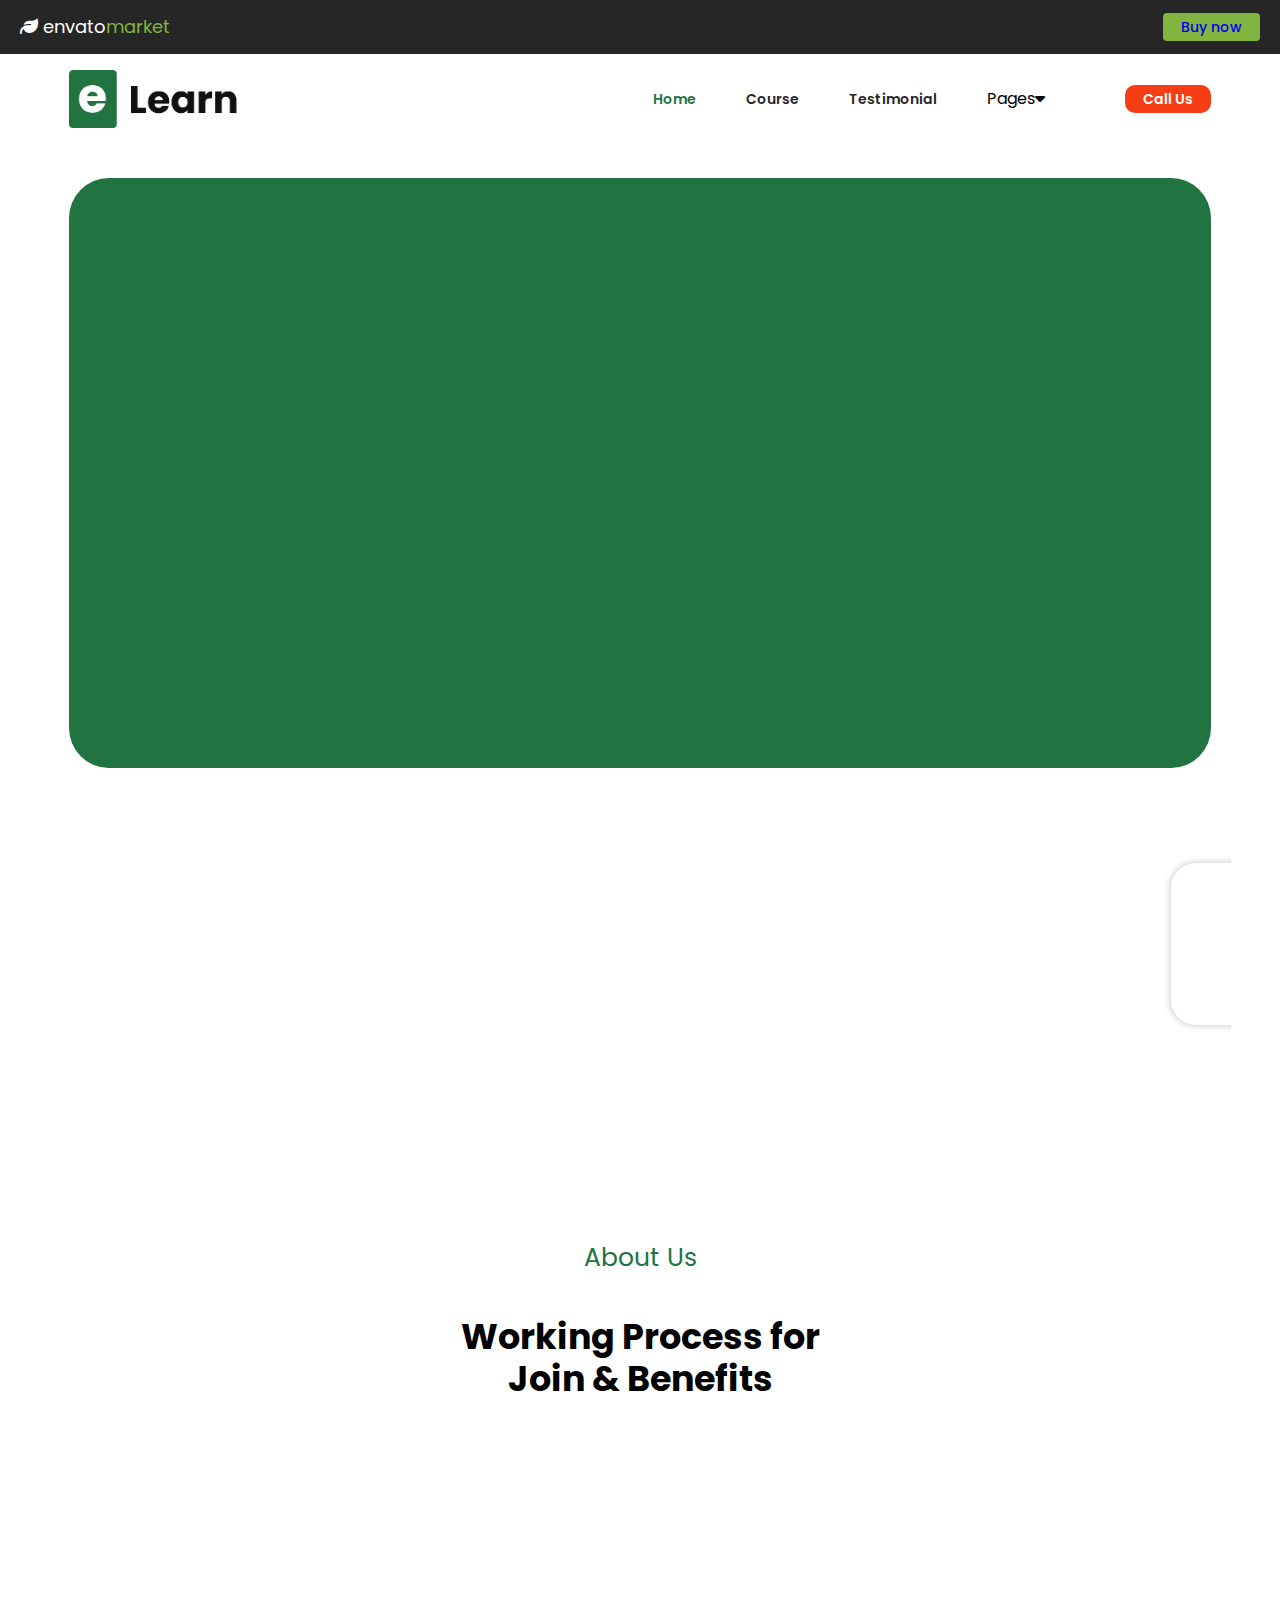
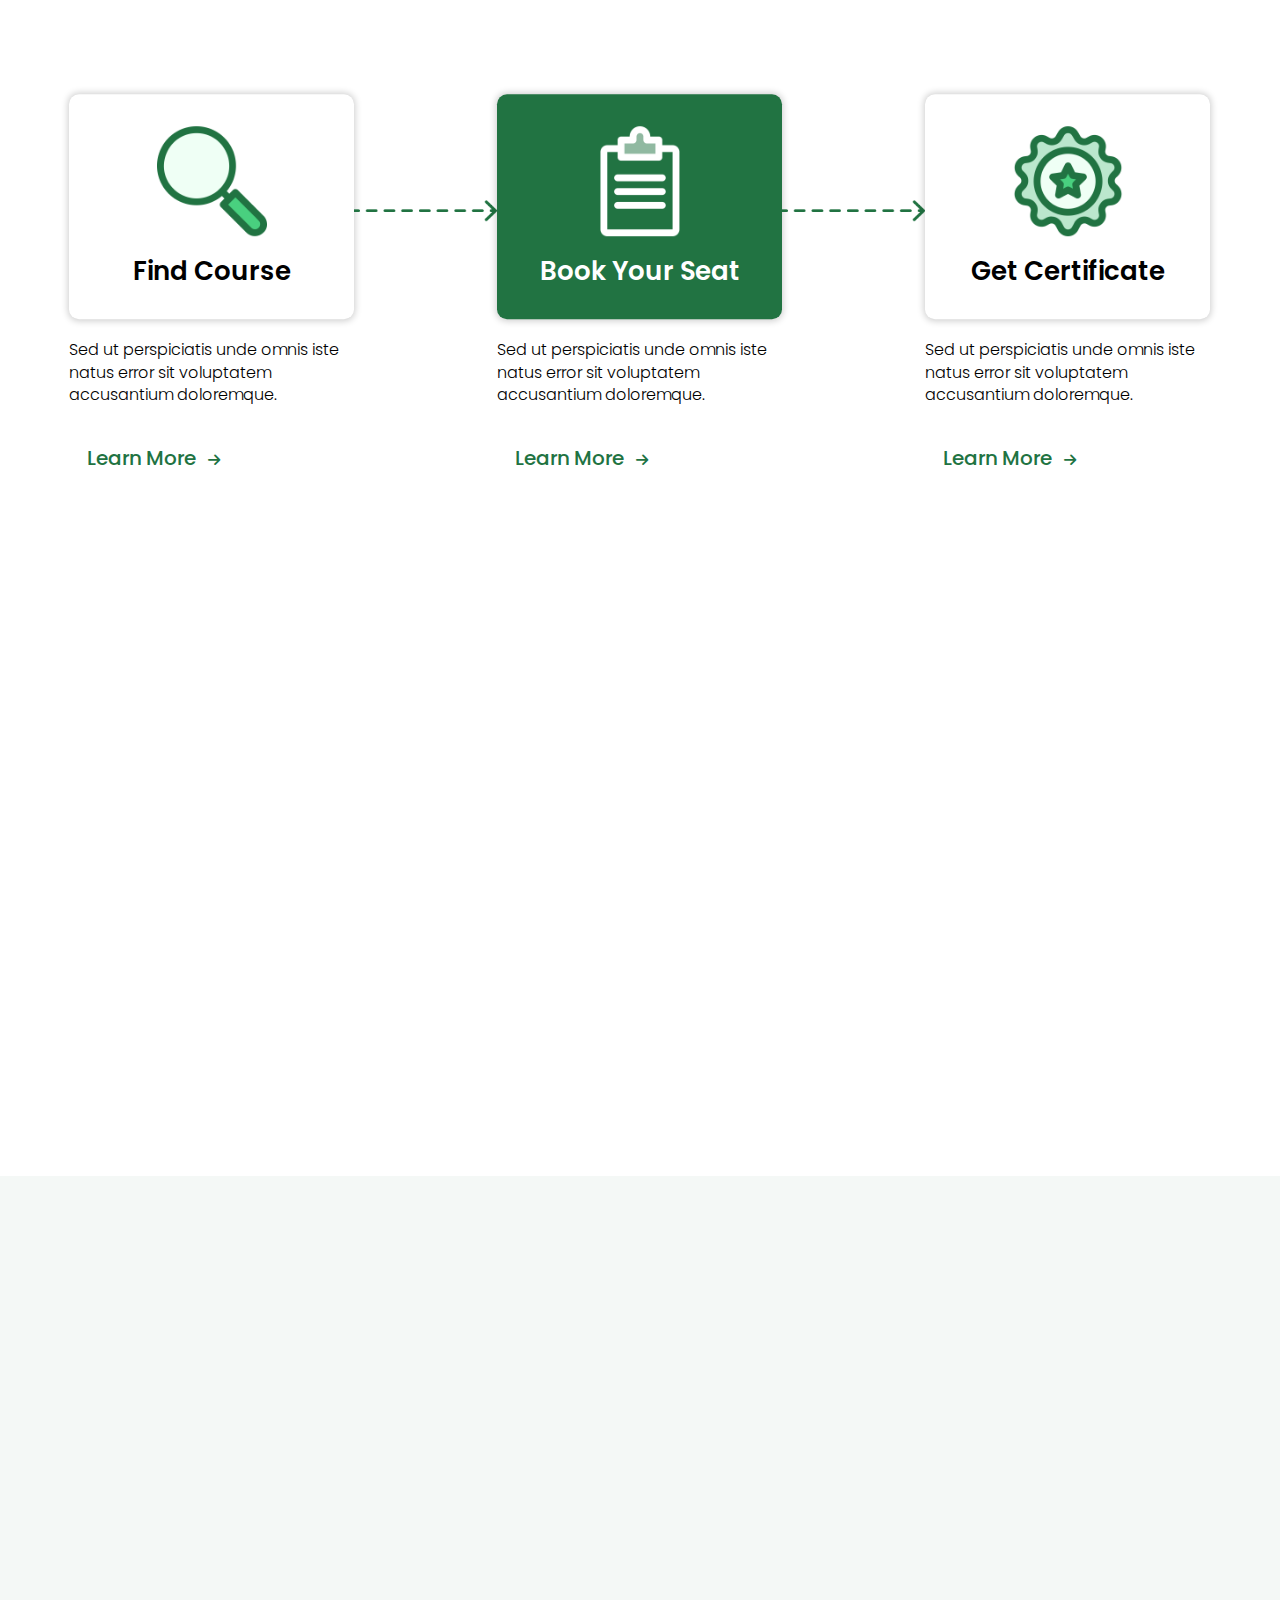
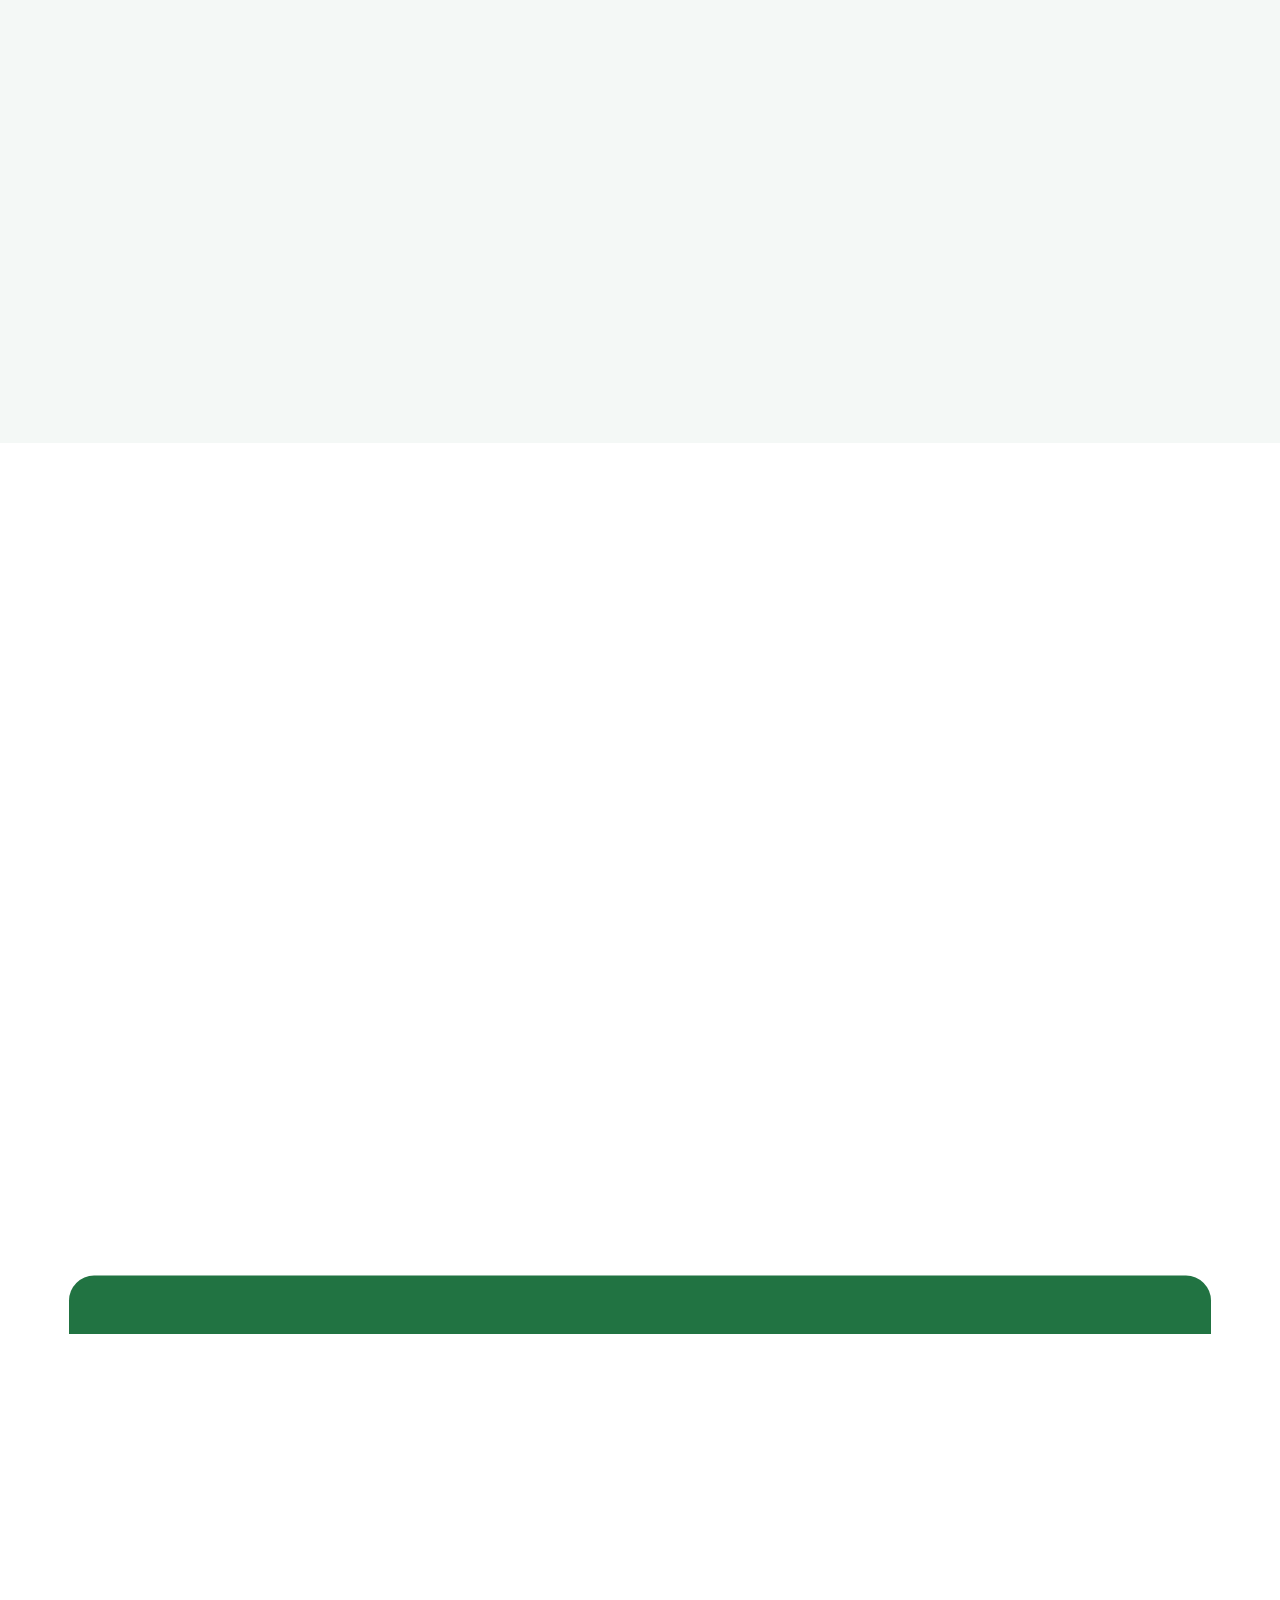
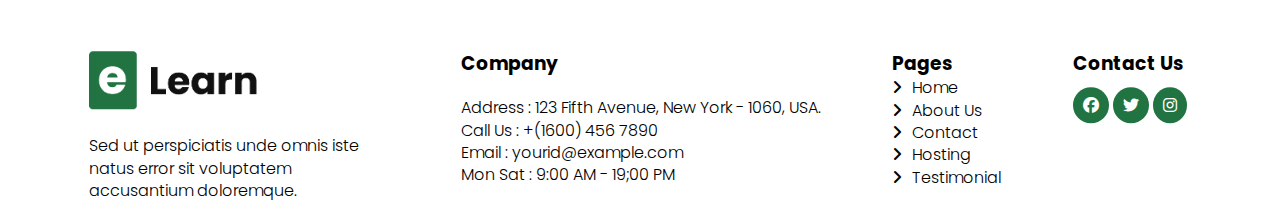
<file: index.html>
<!DOCTYPE html>
<html lang="en">
    <head>
        <meta charset="UTF-8" />
        <meta http-equiv="X-UA-Compatible" content="IE=edge" />
        <meta name="viewport" content="width=device-width, initial-scale=1.0" />
        <title>Learn clone</title>
        <link
            href="https://fonts.googleapis.com/css2?family=Poppins:wght@300;500;600;700&display=swap"
            rel="stylesheet"
        />
        <link
            rel="stylesheet"
            href="https://cdnjs.cloudflare.com/ajax/libs/font-awesome/6.1.1/css/all.min.css"
        />
        <link rel="stylesheet" href="style.css" />
        <link rel="stylesheet" href="responsive.css" />
    </head>
    <body>
        <div class="wrapper">
            <div class="notification">
                <div class="notification__logo">
                    <a href="#">
                        <i class="fa-solid fa-leaf"></i> envato<span
                            >market</span
                        ></a
                    >
                </div>
                <a href="index.html" class="btn buynow btn-radius">Buy now</a>
            </div>
            <div class="content">
                <div class="container">
                    <div class="heading__wrapper">
                        <img src="./img/Logo.png" alt="" class="heading-img" />
                        <nav class="nav__item">
                            <ul class="list">
                                <li class="list__link">
                                    <a
                                        href="index.html"
                                        class="list__link--item active"
                                        >Home</a
                                    >
                                </li>
                                <li class="list__link">
                                    <a
                                        href="course.html"
                                        class="list__link--item"
                                        >Course</a
                                    >
                                </li>
                                <li class="list__link">
                                    <a
                                        href="testimonial.html"
                                        class="list__link--item"
                                        >Testimonial</a
                                    >
                                </li>
                                <li class="list__link">
                                    Pages<i class="fa-solid fa-caret-down"></i>

                                    <ul class="list__children">
                                        <li class="list__children--item">
                                            <a href="#">404 Page</a>
                                        </li>
                                        <li class="list__children--item">
                                            <a href="#">About</a>
                                        </li>
                                        <li class="list__children--item">
                                            <a href="#">Archives</a>
                                        </li>
                                        <li class="list__children--item">
                                            <a href="#">Contact</a>
                                        </li>
                                        <li class="list__children--item">
                                            <a href="#">FAQ</a>
                                        </li>
                                        <li class="list__children--item">
                                            <a href="#">Subcription</a>
                                        </li>
                                    </ul>
                                </li>
                                <li class="list__link">
                                    <a
                                        href="#"
                                        class="list__link--item btn btn-call"
                                        >Call Us</a
                                    >
                                </li>
                            </ul>
                        </nav>
                        <!--Mobile-->
                        <i class="fa-solid fa-bars bars"></i>

                        <nav class="nav__item-mobile">
                            <div class="close-icon">
                                <i class="fa-solid fa-xmark close"></i>
                            </div>
                            <ul class="list-mobile">
                                <li class="list__link-mobile">
                                    <a
                                        href="index.html"
                                        class="list__link--item-mobile active"
                                        >Home</a
                                    >
                                </li>
                                <li class="list__link-mobile">
                                    <a
                                        href="course.html"
                                        class="list__link--item-mobile"
                                        >Course</a
                                    >
                                </li>
                                <li class="list__link-mobile">
                                    <a
                                        href="testimonial.html"
                                        class="list__link--item-mobile"
                                        >Testimonial</a
                                    >
                                </li>
                                <li class="list__link-mobile">
                                    Pages
                                    <div class="down__mobile">
                                        <i class="fa-solid fa-caret-down"></i>
                                    </div>

                                    <ul class="list__children-mobile">
                                        <li class="list__children--item-mobile">
                                            <a href="#">404 Page</a>
                                        </li>
                                        <li class="list__children--item-mobile">
                                            <a href="#">About</a>
                                        </li>
                                        <li class="list__children--item-mobile">
                                            <a href="#">Archives</a>
                                        </li>
                                        <li class="list__children--item-mobile">
                                            <a href="#">Contact</a>
                                        </li>
                                        <li class="list__children--item-mobile">
                                            <a href="#">FAQ</a>
                                        </li>
                                        <li class="list__children--item-mobile">
                                            <a href="#">Subcription</a>
                                        </li>
                                    </ul>
                                </li>
                                <li class="list__link-mobile call">
                                    <a
                                        href="#"
                                        class="list__link--item btn btn-call"
                                        >Call Us</a
                                    >
                                </li>
                            </ul>
                        </nav>
                        <div class="overlight"></div>
                    </div>
                    <div class="banner">
                        <div class="container">
                            <div class="banner__wrapper">
                                <div class="bannef__left">
                                    <h1
                                        class="banner__heading left-to-right show-on-scroll"
                                    >
                                        Move Beyond The Limitations of
                                        E-Learning
                                    </h1>
                                    <p
                                        class="banner__desc left-to-right show-on-scroll"
                                    >
                                        Sed ut perspiciatis unde omnis iste
                                        natus error sit voluptatem accusantium
                                        doloremque laudantium, totam rem
                                        aperiam, eaque ipsa quae ab illo
                                        inventore veritatis et quasi architecto
                                        beatae vitae dicta sunt explicabo.
                                    </p>
                                    <div
                                        class="banner__btn left-to-right show-on-scroll"
                                    >
                                        <a
                                            href="#"
                                            class="btn btn-call btn-sizeL"
                                            >Get Started</a
                                        >
                                        <div class="banner__more">
                                            <a href="#" class="btn"
                                                >Learn More<i
                                                    class="fa-solid fa-arrow-right banner__icon"
                                                ></i
                                            ></a>
                                        </div>
                                    </div>
                                </div>
                                <div
                                    class="banner__right right-to-left show-on-scroll"
                                >
                                    <img
                                        src="./img/studying-at-college.png"
                                        alt=""
                                        class="banner__img"
                                    />
                                </div>
                            </div>
                        </div>
                    </div>
                    <!--evaluate -->
                    <div class="evaluate__wrapper home">
                        <h2
                            class="evaluate__title left-to-right show-on-scroll"
                        >
                            Trusted by 25.000+ Happy Students are Join with us
                            for Achive Their Goal.
                        </h2>
                        <div class="evaluate__block-wrap mobile">
                            <div
                                class="evaluate__block mobile right-to-left show-on-scroll"
                            >
                                <h3 class="evaluate__number">4.8</h3>
                                <div class="evaluate__star">
                                    <i class="fa-solid fa-star"></i>
                                    <i class="fa-solid fa-star"></i>
                                    <i class="fa-solid fa-star"></i>
                                    <i class="fa-solid fa-star"></i>
                                    <i class="fa-solid fa-star"></i>
                                </div>
                                <p class="evaluate__text">Active Student</p>
                            </div>
                            <div
                                class="evaluate__block mobile right-to-left show-on-scroll"
                            >
                                <h3 class="evaluate__number">20K</h3>
                                <div class="evaluate__star">
                                    <i class="fa-solid fa-star"></i>
                                    <i class="fa-solid fa-star"></i>
                                    <i class="fa-solid fa-star"></i>
                                    <i class="fa-solid fa-star"></i>
                                    <i class="fa-solid fa-star"></i>
                                </div>
                                <p class="evaluate__text">2,876 Rating</p>
                            </div>
                        </div>
                    </div>
                    <div class="procedure">
                        <div class="procedure__about-wrap">
                            <p
                                class="procedure__about show-on-scroll bottom-to-top"
                            >
                                About Us
                            </p>
                            <h2
                                class="procedure__title show-on-scroll bottom-to-top"
                            >
                                Working Process for Join & Benefits
                            </h2>
                        </div>
                        <div class="procedure__wrapper">
                            <div
                                class="procedure__block-wrap show-on-scroll bottom-to-top"
                            >
                                <div class="procedure__block">
                                    <div class="procedure__image">
                                        <img
                                            src="./img/travello-basic-ui-icons-WDJTRVR.png"
                                            alt=""
                                            class="procedure__img"
                                        />
                                        <h3 class="procedure__img-title">
                                            Find Course
                                        </h3>
                                    </div>
                                    <p class="procedure__text">
                                        Sed ut perspiciatis unde omnis iste
                                        natus error sit voluptatem accusantium
                                        doloremque.
                                    </p>
                                    <div class="banner__more procedure__btn">
                                        <a href="#" class="btn"
                                            >Learn More<i
                                                class="fa-solid fa-arrow-right banner__icon"
                                            ></i
                                        ></a>
                                    </div>
                                </div>
                                <img
                                    src="./img/Arrow-2.png"
                                    alt=""
                                    class="procedure__arrow"
                                />
                            </div>
                            <div
                                class="procedure__block-wrap show-on-scroll bottom-to-top"
                            >
                                <div class="procedure__block">
                                    <div class="procedure__image icon2">
                                        <img
                                            src="./img/travello-basic-ui-icons-WDJTRVR_2.png"
                                            alt=""
                                            class="procedure__img"
                                        />
                                        <h3 class="procedure__img-title icon2">
                                            Book Your Seat
                                        </h3>
                                    </div>
                                    <p class="procedure__text">
                                        Sed ut perspiciatis unde omnis iste
                                        natus error sit voluptatem accusantium
                                        doloremque.
                                    </p>
                                    <div class="banner__more procedure__btn">
                                        <a href="#" class="btn"
                                            >Learn More<i
                                                class="fa-solid fa-arrow-right banner__icon"
                                            ></i
                                        ></a>
                                    </div>
                                </div>
                                <img
                                    src="./img/Arrow-2.png"
                                    alt=""
                                    class="procedure__arrow"
                                />
                            </div>
                            <div
                                class="procedure__block-wrap show-on-scroll bottom-to-top"
                            >
                                <div class="procedure__block">
                                    <div class="procedure__image">
                                        <img
                                            src="./img/travello-basic-ui-icons-WDJTRVR_3.png"
                                            alt=""
                                            class="procedure__img"
                                        />
                                        <h3 class="procedure__img-title">
                                            Get Certificate
                                        </h3>
                                    </div>
                                    <p class="procedure__text">
                                        Sed ut perspiciatis unde omnis iste
                                        natus error sit voluptatem accusantium
                                        doloremque.
                                    </p>
                                    <div class="banner__more procedure__btn">
                                        <a href="#" class="btn"
                                            >Learn More<i
                                                class="fa-solid fa-arrow-right banner__icon"
                                            ></i
                                        ></a>
                                    </div>
                                </div>
                            </div>
                        </div>
                    </div>

                    <!--Learning-->
                    <div class="learning">
                        <div class="learning__wrapper">
                            <div class="learning__left">
                                <p class="about left-to-right show-on-scroll">
                                    Fun Course & Learning
                                </p>
                                <h3 class="title left-to-right show-on-scroll">
                                    Interesting and Fun Learning
                                </h3>
                                <p class="desc left-to-right show-on-scroll">
                                    Sed ut perspiciatis unde omnis iste natus
                                    error sit voluptatem accusantium doloremque
                                    laudantium, totam rem aperiam, eaque ipsa
                                    quae ab illo inventore veritatis et quasi
                                    architecto beatae vitae dicta sunt
                                    explicabo.
                                </p>

                                <div
                                    class="learning__icon left-to-right show-on-scroll"
                                >
                                    <i class="fa-solid fa-book-open"></i>
                                    <h3 class="learning__text">
                                        Theory Learning
                                    </h3>
                                </div>
                                <p class="desc left-to-right show-on-scroll">
                                    Sed ut perspiciatis unde omnis iste natus
                                    error sit voluptatem accusantium doloremque
                                    laudantium.
                                </p>
                                <div
                                    class="learning__icon left-to-right show-on-scroll"
                                >
                                    <i class="fa-solid fa-pencil"></i>
                                    <h3 class="learning__text">
                                        Learn Practice
                                    </h3>
                                </div>
                                <p class="desc left-to-right show-on-scroll">
                                    Sed ut perspiciatis unde omnis iste natus
                                    error sit voluptatem accusantium doloremque
                                    laudantium.
                                </p>
                            </div>
                            <div
                                class="learning__right right-to-left show-on-scroll"
                            >
                                <img
                                    src="./img/students-and-teacher-RVRHBBJ.jpg"
                                    alt=""
                                    class="leraning__img"
                                />
                            </div>
                        </div>
                    </div>
                </div>
            </div>
            <!-- COURSE -->
            <div class="courses">
                <div class="container">
                    <div class="course__wrapper right-to-left show-on-scroll">
                        <div class="course__blocks mobiles">
                            <p class="about">Course</p>
                            <h3 class="title">Our Most Popular Course</h3>
                            <p class="desc">
                                Sed ut perspiciatis unde omnis iste natus error
                                sit voluptatem accusantium doloremque
                                laudantium, totam rem.
                            </p>
                            <a href="#" class="btn btn-call btn-sizeL view-more"
                                >View More</a
                            >
                        </div>
                        <div class="course__block">
                            <h3 class="learning__text course">
                                Business Data Science Online Course
                            </h3>
                            <div class="course__star">
                                <div class="course__icon">
                                    <i class="fa-solid fa-circle-play"></i>
                                    <a class="course__text">13 Leassons</a>
                                </div>
                                <span class="course__price">$150</span>
                                <div class="evaluate__star">
                                    <i class="fa-solid fa-star"></i>
                                    <i class="fa-solid fa-star"></i>
                                    <i class="fa-solid fa-star"></i>
                                    <i class="fa-solid fa-star"></i>
                                    <i class="fa-solid fa-star"></i>
                                </div>
                            </div>
                            <img
                                src="./img/woman-working-with-computer-in-the-office-of-a-sci-ZV4MAXD.jpg"
                                alt=""
                                class="course__img"
                            />
                        </div>

                        <div class="course__block">
                            <h3 class="learning__text course">
                                Learn UI/UX Design Online Course
                            </h3>
                            <div class="course__star">
                                <div class="course__icon">
                                    <i class="fa-solid fa-circle-play"></i>
                                    <a class="course__text">13 Leassons</a>
                                </div>
                                <span class="course__price">$150</span>
                                <div class="evaluate__star">
                                    <i class="fa-solid fa-star"></i>
                                    <i class="fa-solid fa-star"></i>
                                    <i class="fa-solid fa-star"></i>
                                    <i class="fa-solid fa-star"></i>
                                    <i class="fa-solid fa-star"></i>
                                </div>
                            </div>
                            <img
                                src="./img/ux-ui-graphic-designer-team-drawing-application-fo-CS39XH8.jpg"
                                alt=""
                                class="course__img"
                            />
                        </div>

                        <div class="course__block">
                            <h3 class="learning__text course">
                                Learn Interior Design Online Course
                            </h3>
                            <div class="course__star">
                                <div class="course__icon">
                                    <i class="fa-solid fa-circle-play"></i>
                                    <a class="course__text">13 Leassons</a>
                                </div>
                                <span class="course__price">$150</span>
                                <div class="evaluate__star">
                                    <i class="fa-solid fa-star"></i>
                                    <i class="fa-solid fa-star"></i>
                                    <i class="fa-solid fa-star"></i>
                                    <i class="fa-solid fa-star"></i>
                                    <i class="fa-solid fa-star"></i>
                                </div>
                            </div>
                            <img
                                src="./img/modern-kitchen-interior-design-Y94MVRG.jpg"
                                alt=""
                                class="course__img"
                            />
                        </div>

                        <div class="course__block">
                            <h3 class="learning__text course">
                                Learn Digital Marketing Online Course
                            </h3>
                            <div class="course__star">
                                <div class="course__icon">
                                    <i class="fa-solid fa-circle-play"></i>
                                    <a class="course__text">13 Leassons</a>
                                </div>
                                <span class="course__price">$150</span>
                                <div class="evaluate__star">
                                    <i class="fa-solid fa-star"></i>
                                    <i class="fa-solid fa-star"></i>
                                    <i class="fa-solid fa-star"></i>
                                    <i class="fa-solid fa-star"></i>
                                    <i class="fa-solid fa-star"></i>
                                </div>
                            </div>
                            <img
                                src="./img/digital-marketing-strategy-N7XCHV3.jpg"
                                alt=""
                                class="course__img"
                            />
                        </div>

                        <div class="course__block">
                            <h3 class="learning__text course">
                                Learn UI/UX Design Online Course
                            </h3>
                            <div class="course__star">
                                <div class="course__icon">
                                    <i class="fa-solid fa-circle-play"></i>
                                    <a class="course__text">13 Leassons</a>
                                </div>
                                <span class="course__price">$150</span>
                                <div class="evaluate__star">
                                    <i class="fa-solid fa-star"></i>
                                    <i class="fa-solid fa-star"></i>
                                    <i class="fa-solid fa-star"></i>
                                    <i class="fa-solid fa-star"></i>
                                    <i class="fa-solid fa-star"></i>
                                </div>
                            </div>
                            <img
                                src="./img/modern-house-exterior-VHJVCXE.jpg"
                                alt=""
                                class="course__img"
                            />
                        </div>
                    </div>
                </div>
            </div>
            <!-- Testimonial -->

            <div class="testimonial">
                <div class="container">
                    <div
                        class="testimonial__wrapper mobile right-to-left show-on-scroll"
                    >
                        <div class="course__blocks mobile-home">
                            <p class="about">Testimonial</p>
                            <h3 class="title">What Our Student Saying</h3>
                            <p class="desc">
                                Sed ut perspiciatis unde omnis iste natus error
                                sit voluptatem accusantium doloremque
                                laudantium, totam rem aperiam, eaque ipsa quae
                                ab illo inventore veritatis et quasi architecto
                                beatae vitae dicta sunt explicabo.
                            </p>

                            <div class="testimonial__info">
                                <div class="testimonial__info-wrap">
                                    <h3 class="testimonial__name">
                                        Aska Junior
                                    </h3>
                                    <p class="testimonial__student">Students</p>
                                </div>
                                <div class="banner__more">
                                    <a href="#" class="btn testimonial"
                                        >See More<i
                                            class="fa-solid fa-arrow-right banner__icon testimonial"
                                        ></i
                                    ></a>
                                </div>
                            </div>
                        </div>
                        <div class="testimonial__img tablet">
                            <div class="color__img tablet"></div>
                            <img
                                src="./img/happy-man-holding-cup-coffee-7HJ5MUL.png"
                                alt=""
                                class="banner__img testimonial"
                            />
                        </div>
                    </div>
                    <div class="ready bottom-to-top show-on-scroll">
                        <h3 class="title ready">
                            Are You Ready to Start Course Now?
                        </h3>
                        <div class="ready__btn left-to-right show-on-scroll">
                            <a href="#" class="btn btn-call btn-sizeL"
                                >Get Started</a
                            >
                            <a href="#" class="btn btn-call btn-sizeL ml bg-t"
                                >Contact Us</a
                            >
                        </div>
                    </div>
                </div>
            </div>
            <!-- footer -->
            <div class="footer bottom-to-top show-on-scroll">
                <div class="container">
                    <div class="footer__wrapper">
                        <div class="footer__block">
                            <img
                                src="./img/Logo.png"
                                alt=""
                                class="heading-img"
                            />
                            <p class="desc">
                                Sed ut perspiciatis unde omnis iste natus error
                                sit voluptatem accusantium doloremque.
                            </p>
                        </div>
                        <div class="footer__block">
                            <h3 class="testimonial__name">Company</h3>
                            <p class="desc">
                                Address : 123 Fifth Avenue, New York - 1060,
                                USA.
                                <br />
                                Call Us : +(1600) 456 7890
                                <br />
                                Email : yourid@example.com
                                <br />
                                Mon Sat : 9:00 AM - 19;00 PM
                            </p>
                        </div>
                        <div class="footer__block">
                            <h3 class="testimonial__name">Pages</h3>
                            <div class="footer__icon">
                                <i class="fa-solid fa-angle-right"></i>
                                <span class="footer__desc">Home</span>
                            </div>
                            <div class="footer__icon">
                                <i class="fa-solid fa-angle-right"></i>
                                <span class="footer__desc"> About Us</span>
                            </div>
                            <div class="footer__icon">
                                <i class="fa-solid fa-angle-right"></i>
                                <span class="footer__desc">Contact</span>
                            </div>
                            <div class="footer__icon">
                                <i class="fa-solid fa-angle-right"></i>
                                <span class="footer__desc">Hosting</span>
                            </div>
                            <div class="footer__icon">
                                <i class="fa-solid fa-angle-right"></i>
                                <span class="footer__desc">Testimonial</span>
                            </div>
                        </div>
                        <div class="footer__block">
                            <h3 class="testimonial__name">Contact Us</h3>
                            <div class="footer__mxh">
                                <a href="#"
                                    ><i class="fa-brands fa-facebook"></i
                                ></a>
                                <a href="#"
                                    ><i class="fa-brands fa-twitter"></i
                                ></a>
                                <a href="#"
                                    ><i class="fa-brands fa-instagram"></i>
                                </a>
                            </div>
                        </div>
                    </div>
                </div>
            </div>
        </div>
        <script src="app.js"></script>
    </body>
</html>
</file>
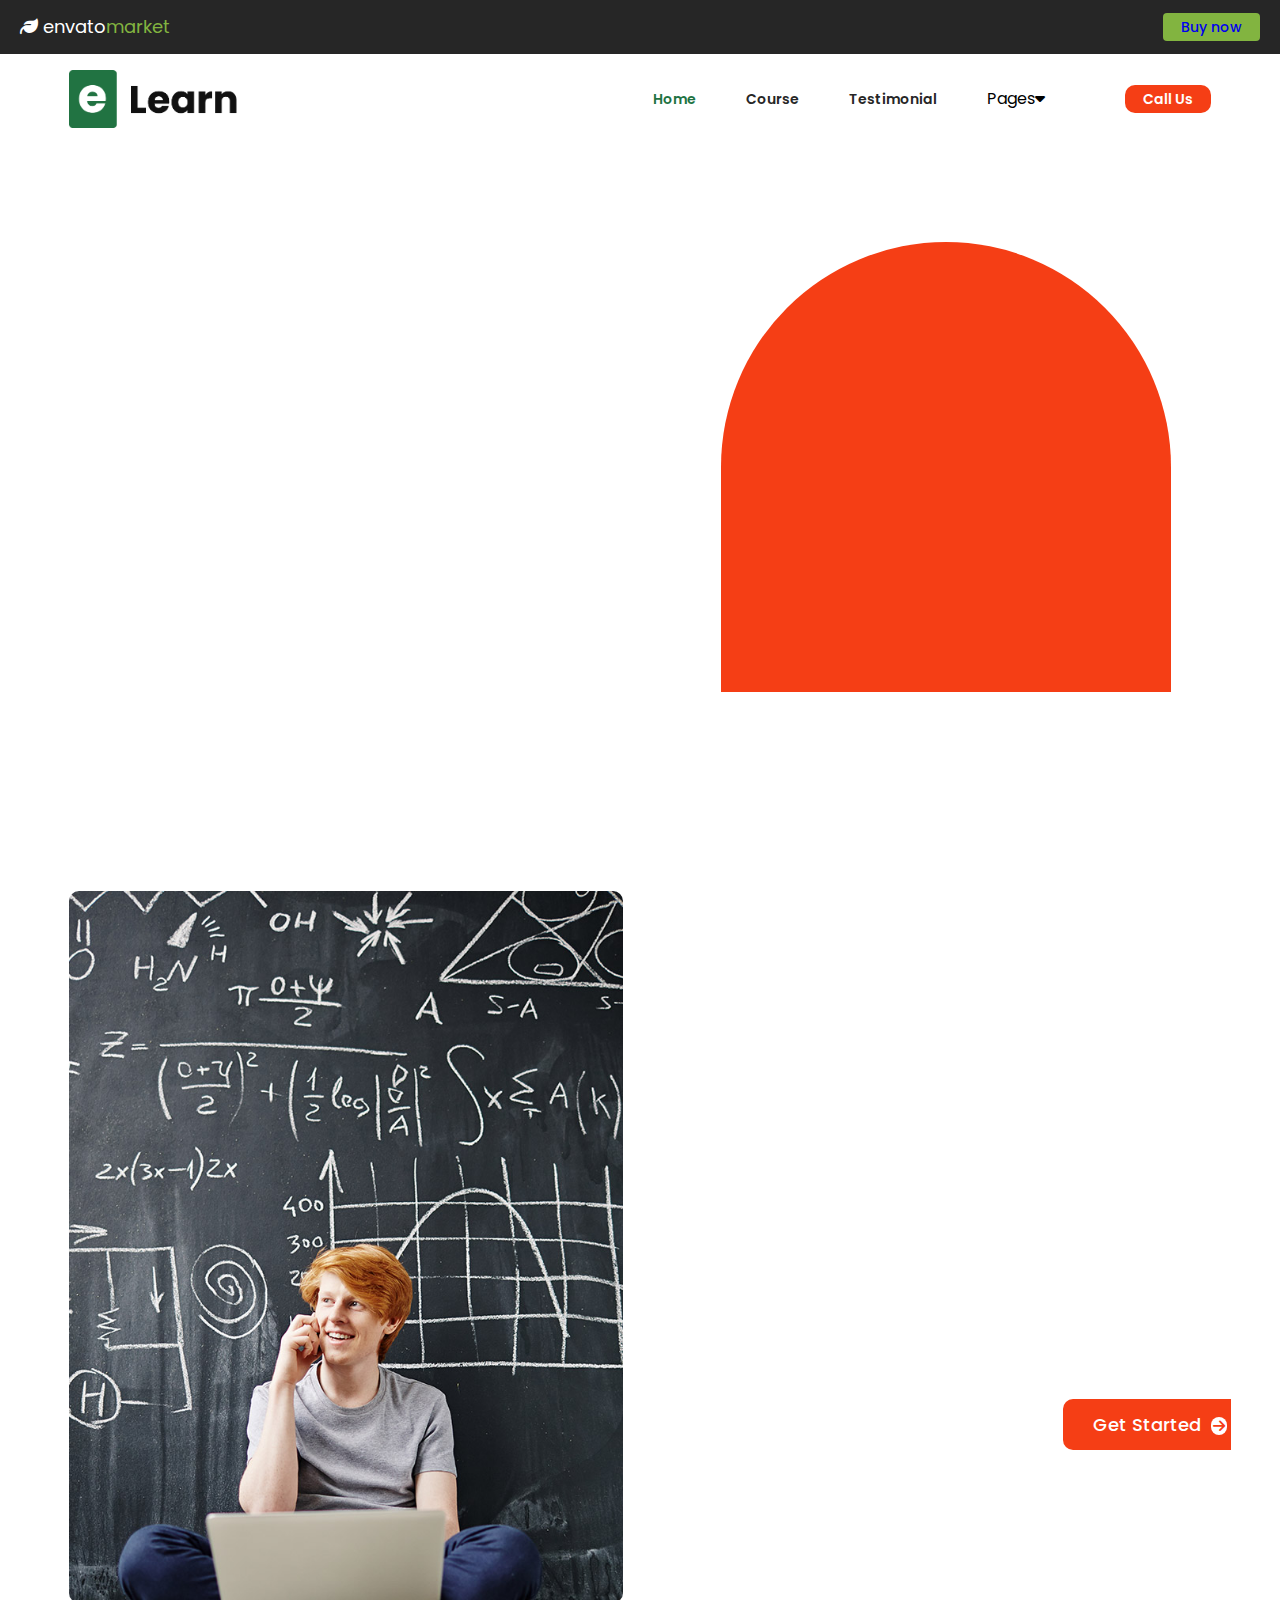
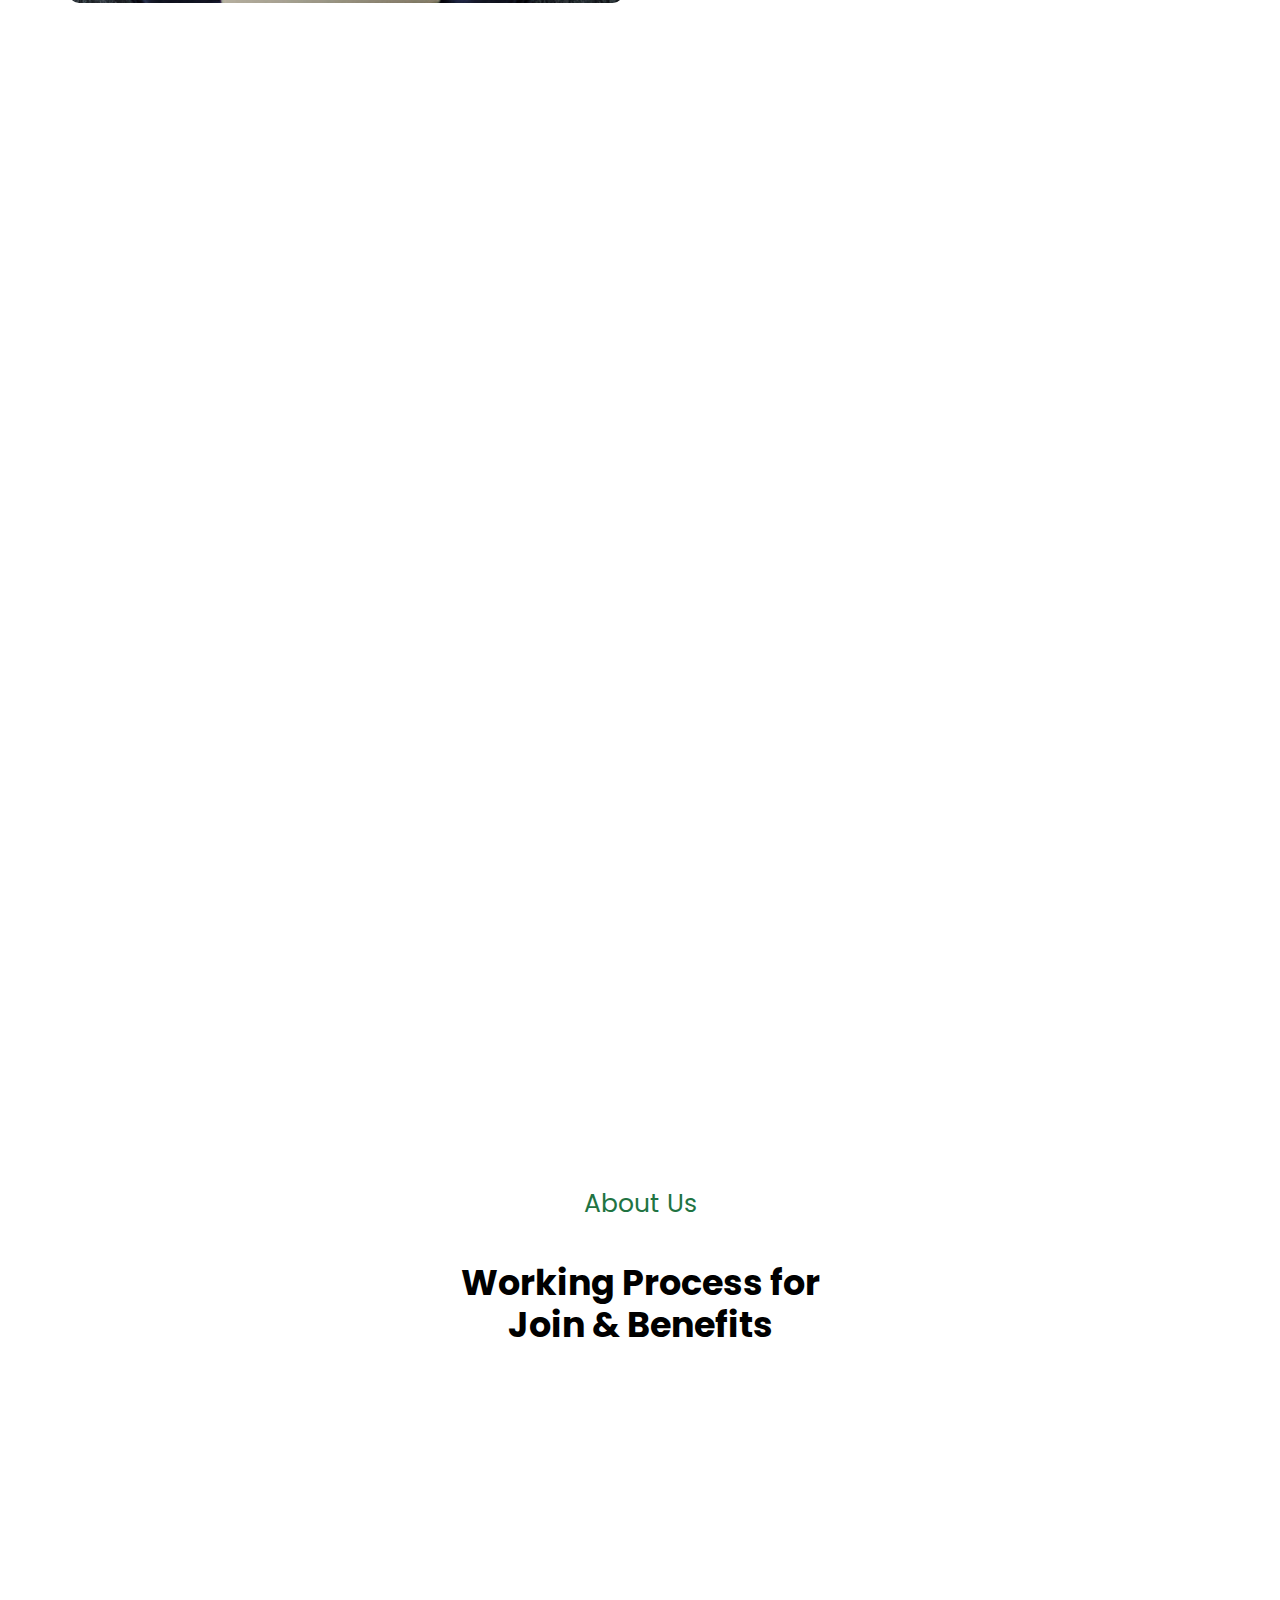
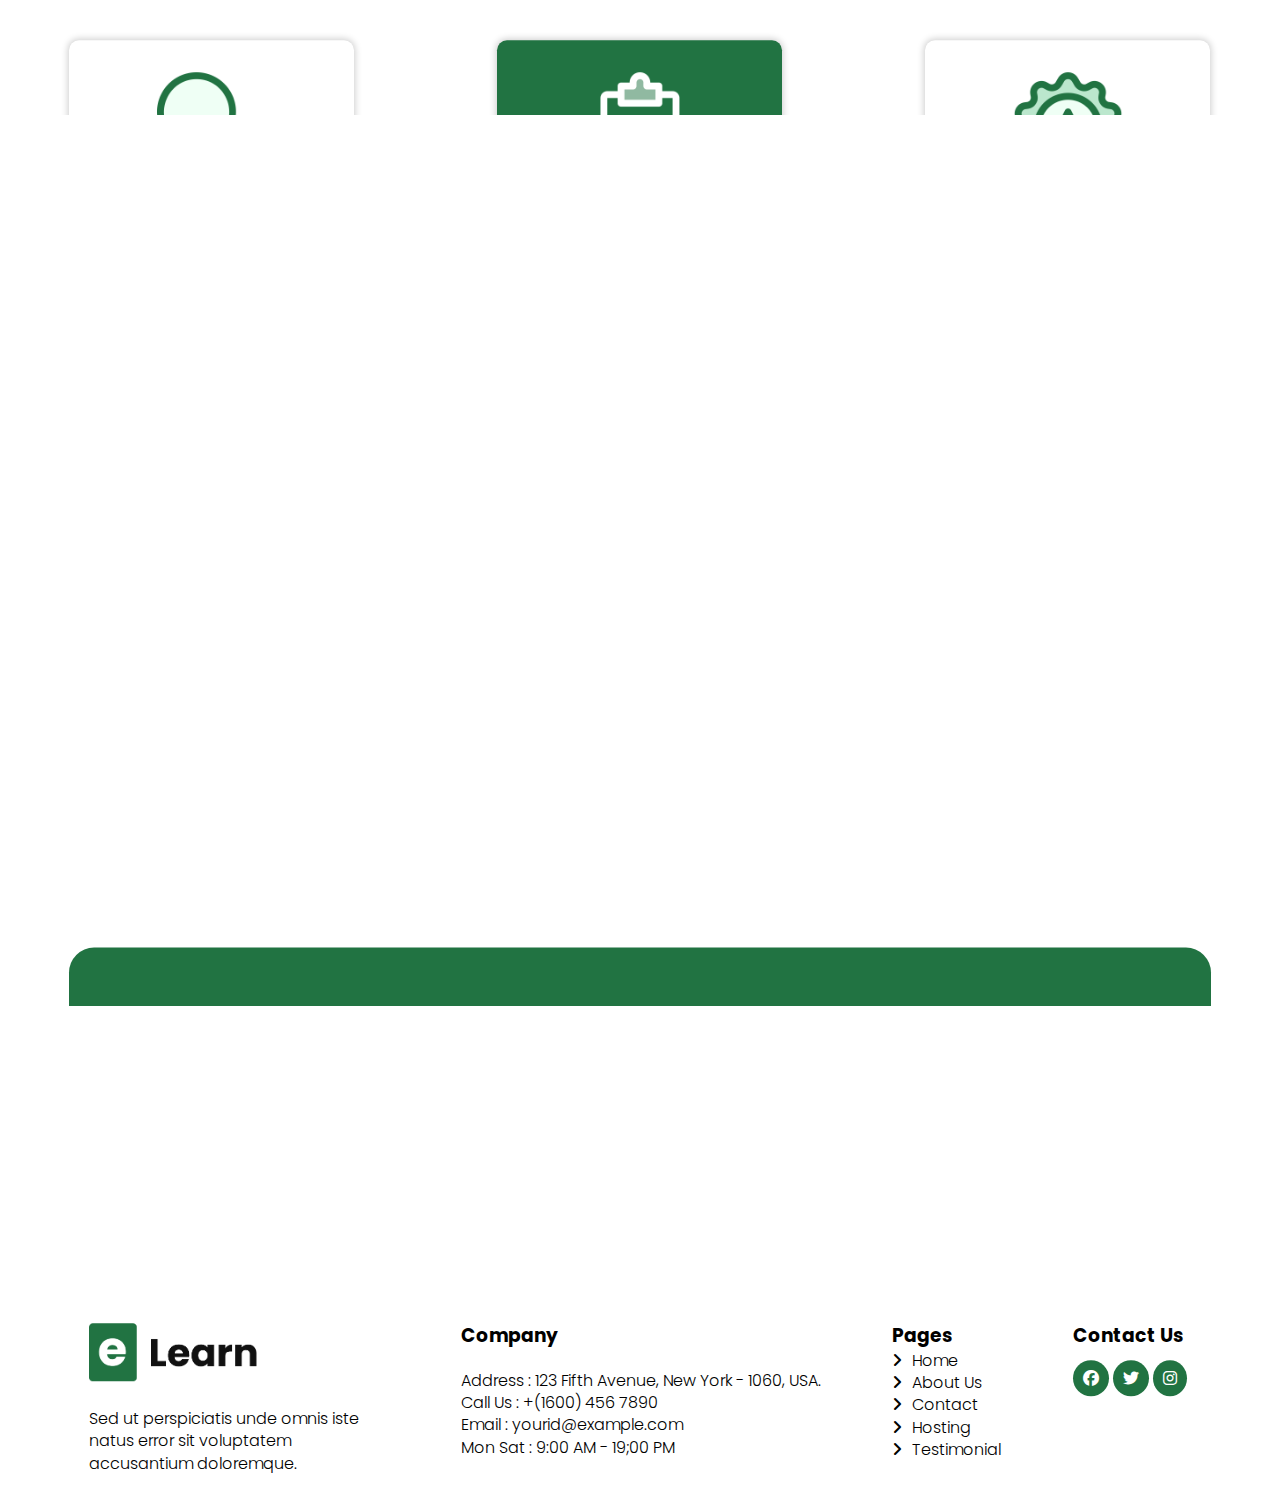
<file: course.html>
<!DOCTYPE html>
<html lang="en">
    <head>
        <meta charset="UTF-8" />
        <meta http-equiv="X-UA-Compatible" content="IE=edge" />
        <meta name="viewport" content="width=device-width, initial-scale=1.0" />
        <title>Learn clone</title>
        <link
            href="https://fonts.googleapis.com/css2?family=Poppins:wght@300;500;600;700&display=swap"
            rel="stylesheet"
        />
        <link
            rel="stylesheet"
            href="https://cdnjs.cloudflare.com/ajax/libs/font-awesome/6.1.1/css/all.min.css"
        />
        <link rel="stylesheet" href="style.css" />
        <link rel="stylesheet" href="responsive.css" />
    </head>
    <body>
        <div class="wrapper">
            <div class="notification">
                <div class="notification__logo">
                    <a href="#">
                        <i class="fa-solid fa-leaf"></i> envato<span
                            >market</span
                        ></a
                    >
                </div>
                <a href="index.html" class="btn buynow btn-radius">Buy now</a>
            </div>
            <div class="content">
                <div class="container">
                    <div class="heading__wrapper">
                        <img src="./img/Logo.png" alt="" class="heading-img" />
                        <nav class="nav__item">
                            <ul class="list">
                                <li class="list__link">
                                    <a
                                        href="index.html"
                                        class="list__link--item active"
                                        >Home</a
                                    >
                                </li>
                                <li class="list__link">
                                    <a
                                        href="course.html"
                                        class="list__link--item"
                                        >Course</a
                                    >
                                </li>
                                <li class="list__link">
                                    <a
                                        href="testimonial.html"
                                        class="list__link--item"
                                        >Testimonial</a
                                    >
                                </li>
                                <li class="list__link">
                                    Pages<i class="fa-solid fa-caret-down"></i>

                                    <ul class="list__children">
                                        <li class="list__children--item">
                                            <a href="#">404 Page</a>
                                        </li>
                                        <li class="list__children--item">
                                            <a href="#">About</a>
                                        </li>
                                        <li class="list__children--item">
                                            <a href="#">Archives</a>
                                        </li>
                                        <li class="list__children--item">
                                            <a href="#">Contact</a>
                                        </li>
                                        <li class="list__children--item">
                                            <a href="#">FAQ</a>
                                        </li>
                                        <li class="list__children--item">
                                            <a href="#">Subcription</a>
                                        </li>
                                    </ul>
                                </li>
                                <li class="list__link">
                                    <a
                                        href="#"
                                        class="list__link--item btn btn-call"
                                        >Call Us</a
                                    >
                                </li>
                            </ul>
                        </nav>
                        <!--Mobile -->
                        <i class="fa-solid fa-bars bars"></i>

                        <nav class="nav__item-mobile">
                            <div class="close-icon">
                                <i class="fa-solid fa-xmark close"></i>
                            </div>
                            <ul class="list-mobile">
                                <li class="list__link-mobile">
                                    <a
                                        href="index.html"
                                        class="list__link--item-mobile active"
                                        >Home</a
                                    >
                                </li>
                                <li class="list__link-mobile">
                                    <a
                                        href="course.html"
                                        class="list__link--item-mobile"
                                        >Course</a
                                    >
                                </li>
                                <li class="list__link-mobile">
                                    <a
                                        href="testimonial.html"
                                        class="list__link--item-mobile"
                                        >Testimonial</a
                                    >
                                </li>
                                <li class="list__link-mobile">
                                    Pages
                                    <div class="down__mobile">
                                        <i class="fa-solid fa-caret-down"></i>
                                    </div>

                                    <ul class="list__children-mobile">
                                        <li class="list__children--item-mobile">
                                            <a href="#">404 Page</a>
                                        </li>
                                        <li class="list__children--item-mobile">
                                            <a href="#">About</a>
                                        </li>
                                        <li class="list__children--item-mobile">
                                            <a href="#">Archives</a>
                                        </li>
                                        <li class="list__children--item-mobile">
                                            <a href="#">Contact</a>
                                        </li>
                                        <li class="list__children--item-mobile">
                                            <a href="#">FAQ</a>
                                        </li>
                                        <li class="list__children--item-mobile">
                                            <a href="#">Subcription</a>
                                        </li>
                                    </ul>
                                </li>
                                <li class="list__link-mobile call">
                                    <a
                                        href="#"
                                        class="list__link--item btn btn-call"
                                        >Call Us</a
                                    >
                                </li>
                            </ul>
                        </nav>
                        <div class="overlight"></div>
                    </div>
                    <!-- course -->
                    <div class="course">
                        <div class="container">
                            <div class="courses__wrapper">
                                <div
                                    class="course__left left-to-right show-on-scroll"
                                >
                                    <p class="about">Our Course</p>
                                    <h3 class="title">Learn with us now</h3>
                                    <p class="desc">
                                        Sed ut perspiciatis unde omnis iste
                                        natus error sit voluptatem accusantium
                                        doloremque laudantium, totam rem
                                        aperiam, eaque ipsa quae ab illo
                                        inventore veritatis et quasi architecto
                                        beatae vitae dicta sunt explicabo.
                                    </p>
                                </div>
                                <div class="course__right">
                                    <img
                                        src="./img/college-student-YCNL3GU.png"
                                        alt=""
                                        class="right-to-left show-on-scroll"
                                    />
                                    <div class="course__color"></div>
                                </div>
                            </div>
                        </div>
                    </div>

                    <!--Learning-->
                    <div class="learning">
                        <div class="learning__wrapper">
                            <div class="learning__right course">
                                <img
                                    src="./img/student-at-college-4VUVZYG.jpg"
                                    alt=""
                                    class="leraning__img"
                                />
                            </div>
                            <div class="learning__left">
                                <p class="about right-to-left show-on-scroll">
                                    Fun Course & Learning
                                </p>
                                <h3 class="title right-to-left show-on-scroll">
                                    Interesting and Fun Learning
                                </h3>
                                <p class="desc right-to-left show-on-scroll">
                                    Sed ut perspiciatis unde omnis iste natus
                                    error sit voluptatem accusantium doloremque
                                    laudantium, totam rem aperiam, eaque ipsa
                                    quae ab illo inventore veritatis et quasi
                                    architecto beatae vitae dicta sunt
                                    explicabo.
                                </p>

                                <div
                                    class="learning__icon right-to-left show-on-scroll"
                                >
                                    <i class="fa-solid fa-book-open"></i>
                                    <h3 class="learning__text">
                                        Theory Learning
                                    </h3>
                                </div>
                                <p class="desc right-to-left show-on-scroll">
                                    Sed ut perspiciatis unde omnis iste natus
                                    error sit voluptatem accusantium doloremque
                                    laudantium.
                                </p>
                                <div
                                    class="learning__icon right-to-left show-on-scroll"
                                >
                                    <i class="fa-solid fa-pencil"></i>
                                    <h3 class="learning__text">
                                        Learn Practice
                                    </h3>
                                </div>
                                <p class="desc right-to-left show-on-scroll">
                                    Sed ut perspiciatis unde omnis iste natus
                                    error sit voluptatem accusantium doloremque
                                    laudantium.
                                </p>
                                <div
                                    class="course__btn mobile right-to-left show-on-scroll"
                                >
                                    <a href="#" class="btn btn-call btn-sizeL"
                                        >Get Started<i
                                            class="fa-solid fa-arrow-right banner__icon"
                                        ></i
                                    ></a>
                                </div>
                            </div>
                        </div>
                    </div>

                    <!-- COURSE -->
                    <div class="courses__popular">
                        <div
                            class="course__wrapper right-to-left show-on-scroll"
                        >
                            <div class="course__blocks mobiles">
                                <p class="about">Course</p>
                                <h3 class="title">Our Most Popular Course</h3>
                                <p class="desc">
                                    Sed ut perspiciatis unde omnis iste natus
                                    error sit voluptatem accusantium doloremque
                                    laudantium, totam rem.
                                </p>
                            </div>
                            <div class="course__block">
                                <h3 class="learning__text course">
                                    Business Data Science Online Course
                                </h3>
                                <div class="course__star">
                                    <div class="course__icon">
                                        <i class="fa-solid fa-circle-play"></i>
                                        <a class="course__text">13 Leassons</a>
                                    </div>
                                    <span class="course__price">$150</span>
                                    <div class="evaluate__star">
                                        <i class="fa-solid fa-star"></i>
                                        <i class="fa-solid fa-star"></i>
                                        <i class="fa-solid fa-star"></i>
                                        <i class="fa-solid fa-star"></i>
                                        <i class="fa-solid fa-star"></i>
                                    </div>
                                </div>
                                <img
                                    src="./img/woman-working-with-computer-in-the-office-of-a-sci-ZV4MAXD.jpg"
                                    alt=""
                                    class="course__img"
                                />
                            </div>

                            <div class="course__block">
                                <h3 class="learning__text course">
                                    Learn UI/UX Design Online Course
                                </h3>
                                <div class="course__star">
                                    <div class="course__icon">
                                        <i class="fa-solid fa-circle-play"></i>
                                        <a class="course__text">13 Leassons</a>
                                    </div>
                                    <span class="course__price">$150</span>
                                    <div class="evaluate__star">
                                        <i class="fa-solid fa-star"></i>
                                        <i class="fa-solid fa-star"></i>
                                        <i class="fa-solid fa-star"></i>
                                        <i class="fa-solid fa-star"></i>
                                        <i class="fa-solid fa-star"></i>
                                    </div>
                                </div>
                                <img
                                    src="./img/ux-ui-graphic-designer-team-drawing-application-fo-CS39XH8.jpg"
                                    alt=""
                                    class="course__img"
                                />
                            </div>

                            <div class="course__block">
                                <h3 class="learning__text course">
                                    Learn Interior Design Online Course
                                </h3>
                                <div class="course__star">
                                    <div class="course__icon">
                                        <i class="fa-solid fa-circle-play"></i>
                                        <a class="course__text">13 Leassons</a>
                                    </div>
                                    <span class="course__price">$150</span>
                                    <div class="evaluate__star">
                                        <i class="fa-solid fa-star"></i>
                                        <i class="fa-solid fa-star"></i>
                                        <i class="fa-solid fa-star"></i>
                                        <i class="fa-solid fa-star"></i>
                                        <i class="fa-solid fa-star"></i>
                                    </div>
                                </div>
                                <img
                                    src="./img/modern-kitchen-interior-design-Y94MVRG.jpg"
                                    alt=""
                                    class="course__img"
                                />
                            </div>

                            <div class="course__block">
                                <h3 class="learning__text course">
                                    Learn Digital Marketing Online Course
                                </h3>
                                <div class="course__star">
                                    <div class="course__icon">
                                        <i class="fa-solid fa-circle-play"></i>
                                        <a class="course__text">13 Leassons</a>
                                    </div>
                                    <span class="course__price">$150</span>
                                    <div class="evaluate__star">
                                        <i class="fa-solid fa-star"></i>
                                        <i class="fa-solid fa-star"></i>
                                        <i class="fa-solid fa-star"></i>
                                        <i class="fa-solid fa-star"></i>
                                        <i class="fa-solid fa-star"></i>
                                    </div>
                                </div>
                                <img
                                    src="./img/digital-marketing-strategy-N7XCHV3.jpg"
                                    alt=""
                                    class="course__img"
                                />
                            </div>

                            <div class="course__block">
                                <h3 class="learning__text course">
                                    Learn UI/UX Design Online Course
                                </h3>
                                <div class="course__star">
                                    <div class="course__icon">
                                        <i class="fa-solid fa-circle-play"></i>
                                        <a class="course__text">13 Leassons</a>
                                    </div>
                                    <span class="course__price">$150</span>
                                    <div class="evaluate__star">
                                        <i class="fa-solid fa-star"></i>
                                        <i class="fa-solid fa-star"></i>
                                        <i class="fa-solid fa-star"></i>
                                        <i class="fa-solid fa-star"></i>
                                        <i class="fa-solid fa-star"></i>
                                    </div>
                                </div>
                                <img
                                    src="./img/modern-house-exterior-VHJVCXE.jpg"
                                    alt=""
                                    class="course__img"
                                />
                            </div>
                        </div>
                    </div>

                    <!--procedure-->
                    <div class="procedure">
                        <div class="procedure__about-wrap">
                            <p
                                class="procedure__about bottom-to-top show-on-scroll"
                            >
                                About Us
                            </p>
                            <h2
                                class="procedure__title bottom-to-top show-on-scroll"
                            >
                                Working Process for Join & Benefits
                            </h2>
                        </div>
                        <div class="procedure__wrapper">
                            <div
                                class="procedure__block-wrap bottom-to-top show-on-scroll"
                            >
                                <div class="procedure__block">
                                    <div class="procedure__image">
                                        <img
                                            src="./img/travello-basic-ui-icons-WDJTRVR.png"
                                            alt=""
                                            class="procedure__img"
                                        />
                                        <h3 class="procedure__img-title">
                                            Find Course
                                        </h3>
                                    </div>
                                    <p class="procedure__text">
                                        Sed ut perspiciatis unde omnis iste
                                        natus error sit voluptatem accusantium
                                        doloremque.
                                    </p>
                                    <div class="banner__more procedure__btn">
                                        <a href="#" class="btn"
                                            >Learn More<i
                                                class="fa-solid fa-arrow-right banner__icon"
                                            ></i
                                        ></a>
                                    </div>
                                </div>
                                <img
                                    src="./img/Arrow-2.png"
                                    alt=""
                                    class="procedure__arrow"
                                />
                            </div>
                            <div
                                class="procedure__block-wrap bottom-to-top show-on-scroll"
                            >
                                <div class="procedure__block">
                                    <div class="procedure__image icon2">
                                        <img
                                            src="./img/travello-basic-ui-icons-WDJTRVR_2.png"
                                            alt=""
                                            class="procedure__img"
                                        />
                                        <h3 class="procedure__img-title icon2">
                                            Book Your Seat
                                        </h3>
                                    </div>
                                    <p class="procedure__text">
                                        Sed ut perspiciatis unde omnis iste
                                        natus error sit voluptatem accusantium
                                        doloremque.
                                    </p>
                                    <div class="banner__more procedure__btn">
                                        <a href="#" class="btn"
                                            >Learn More<i
                                                class="fa-solid fa-arrow-right banner__icon"
                                            ></i
                                        ></a>
                                    </div>
                                </div>
                                <img
                                    src="./img/Arrow-2.png"
                                    alt=""
                                    class="procedure__arrow"
                                />
                            </div>
                            <div
                                class="procedure__block-wrap bottom-to-top show-on-scroll"
                            >
                                <div class="procedure__block">
                                    <div class="procedure__image">
                                        <img
                                            src="./img/travello-basic-ui-icons-WDJTRVR_3.png"
                                            alt=""
                                            class="procedure__img"
                                        />
                                        <h3 class="procedure__img-title">
                                            Get Certificate
                                        </h3>
                                    </div>
                                    <p class="procedure__text">
                                        Sed ut perspiciatis unde omnis iste
                                        natus error sit voluptatem accusantium
                                        doloremque.
                                    </p>
                                    <div class="banner__more procedure__btn">
                                        <a href="#" class="btn"
                                            >Learn More<i
                                                class="fa-solid fa-arrow-right banner__icon"
                                            ></i
                                        ></a>
                                    </div>
                                </div>
                            </div>
                        </div>
                    </div>
                </div>
            </div>

            <!-- Testimonial -->

            <div class="testimonial">
                <div class="container">
                    <div class="testimonial__wrapper mobile">
                        <div class="course__blocks mobile-home">
                            <p class="about left-to-right show-on-scroll">
                                Testimonial
                            </p>
                            <h3 class="title left-to-right show-on-scroll">
                                What Our Student Saying
                            </h3>
                            <p class="desc left-to-right show-on-scroll">
                                Sed ut perspiciatis unde omnis iste natus error
                                sit voluptatem accusantium doloremque
                                laudantium, totam rem aperiam, eaque ipsa quae
                                ab illo inventore veritatis et quasi architecto
                                beatae vitae dicta sunt explicabo.
                            </p>

                            <div
                                class="testimonial__info left-to-right show-on-scroll"
                            >
                                <div class="testimonial__info-wrap">
                                    <h3 class="testimonial__name">
                                        Aska Junior
                                    </h3>
                                    <p class="testimonial__student">Students</p>
                                </div>
                                <div class="banner__more">
                                    <a href="#" class="btn testimonial"
                                        >See More<i
                                            class="fa-solid fa-arrow-right banner__icon testimonial"
                                        ></i
                                    ></a>
                                </div>
                            </div>
                        </div>
                        <div
                            class="testimonial__img tablet right-to-left show-on-scroll"
                        >
                            <div class="color__img tablet"></div>
                            <img
                                src="./img/happy-man-holding-cup-coffee-7HJ5MUL.png"
                                alt=""
                                class="banner__img testimonial"
                            />
                        </div>
                    </div>
                    <div class="ready bottom-to-top show-on-scroll">
                        <h3 class="title ready">
                            Are You Ready to Start Course Now?
                        </h3>
                        <div class="ready__btn">
                            <a href="#" class="btn btn-call btn-sizeL"
                                >Get Started</a
                            >
                            <a href="#" class="btn btn-call btn-sizeL ml bg-t"
                                >Contact Us</a
                            >
                        </div>
                    </div>
                </div>
            </div>
            <!-- footer -->
            <div class="footer bottom-to-top show-on-scroll">
                <div class="container">
                    <div class="footer__wrapper">
                        <div class="footer__block">
                            <img
                                src="./img/Logo.png"
                                alt=""
                                class="heading-img"
                            />
                            <p class="desc">
                                Sed ut perspiciatis unde omnis iste natus error
                                sit voluptatem accusantium doloremque.
                            </p>
                        </div>
                        <div class="footer__block">
                            <h3 class="testimonial__name">Company</h3>
                            <p class="desc">
                                Address : 123 Fifth Avenue, New York - 1060,
                                USA.
                                <br />
                                Call Us : +(1600) 456 7890
                                <br />
                                Email : yourid@example.com
                                <br />
                                Mon Sat : 9:00 AM - 19;00 PM
                            </p>
                        </div>
                        <div class="footer__block">
                            <h3 class="testimonial__name">Pages</h3>
                            <div class="footer__icon">
                                <i class="fa-solid fa-angle-right"></i>
                                <span class="footer__desc">Home</span>
                            </div>
                            <div class="footer__icon">
                                <i class="fa-solid fa-angle-right"></i>
                                <span class="footer__desc"> About Us</span>
                            </div>
                            <div class="footer__icon">
                                <i class="fa-solid fa-angle-right"></i>
                                <span class="footer__desc">Contact</span>
                            </div>
                            <div class="footer__icon">
                                <i class="fa-solid fa-angle-right"></i>
                                <span class="footer__desc">Hosting</span>
                            </div>
                            <div class="footer__icon">
                                <i class="fa-solid fa-angle-right"></i>
                                <span class="footer__desc">Testimonial</span>
                            </div>
                        </div>
                        <div class="footer__block">
                            <h3 class="testimonial__name">Contact Us</h3>
                            <div class="footer__mxh">
                                <a href="#"
                                    ><i class="fa-brands fa-facebook"></i
                                ></a>
                                <a href="#"
                                    ><i class="fa-brands fa-twitter"></i
                                ></a>
                                <a href="#"
                                    ><i class="fa-brands fa-instagram"></i>
                                </a>
                            </div>
                        </div>
                    </div>
                </div>
            </div>
        </div>
        <script src="app.js"></script>
    </body>
</html>
</file>
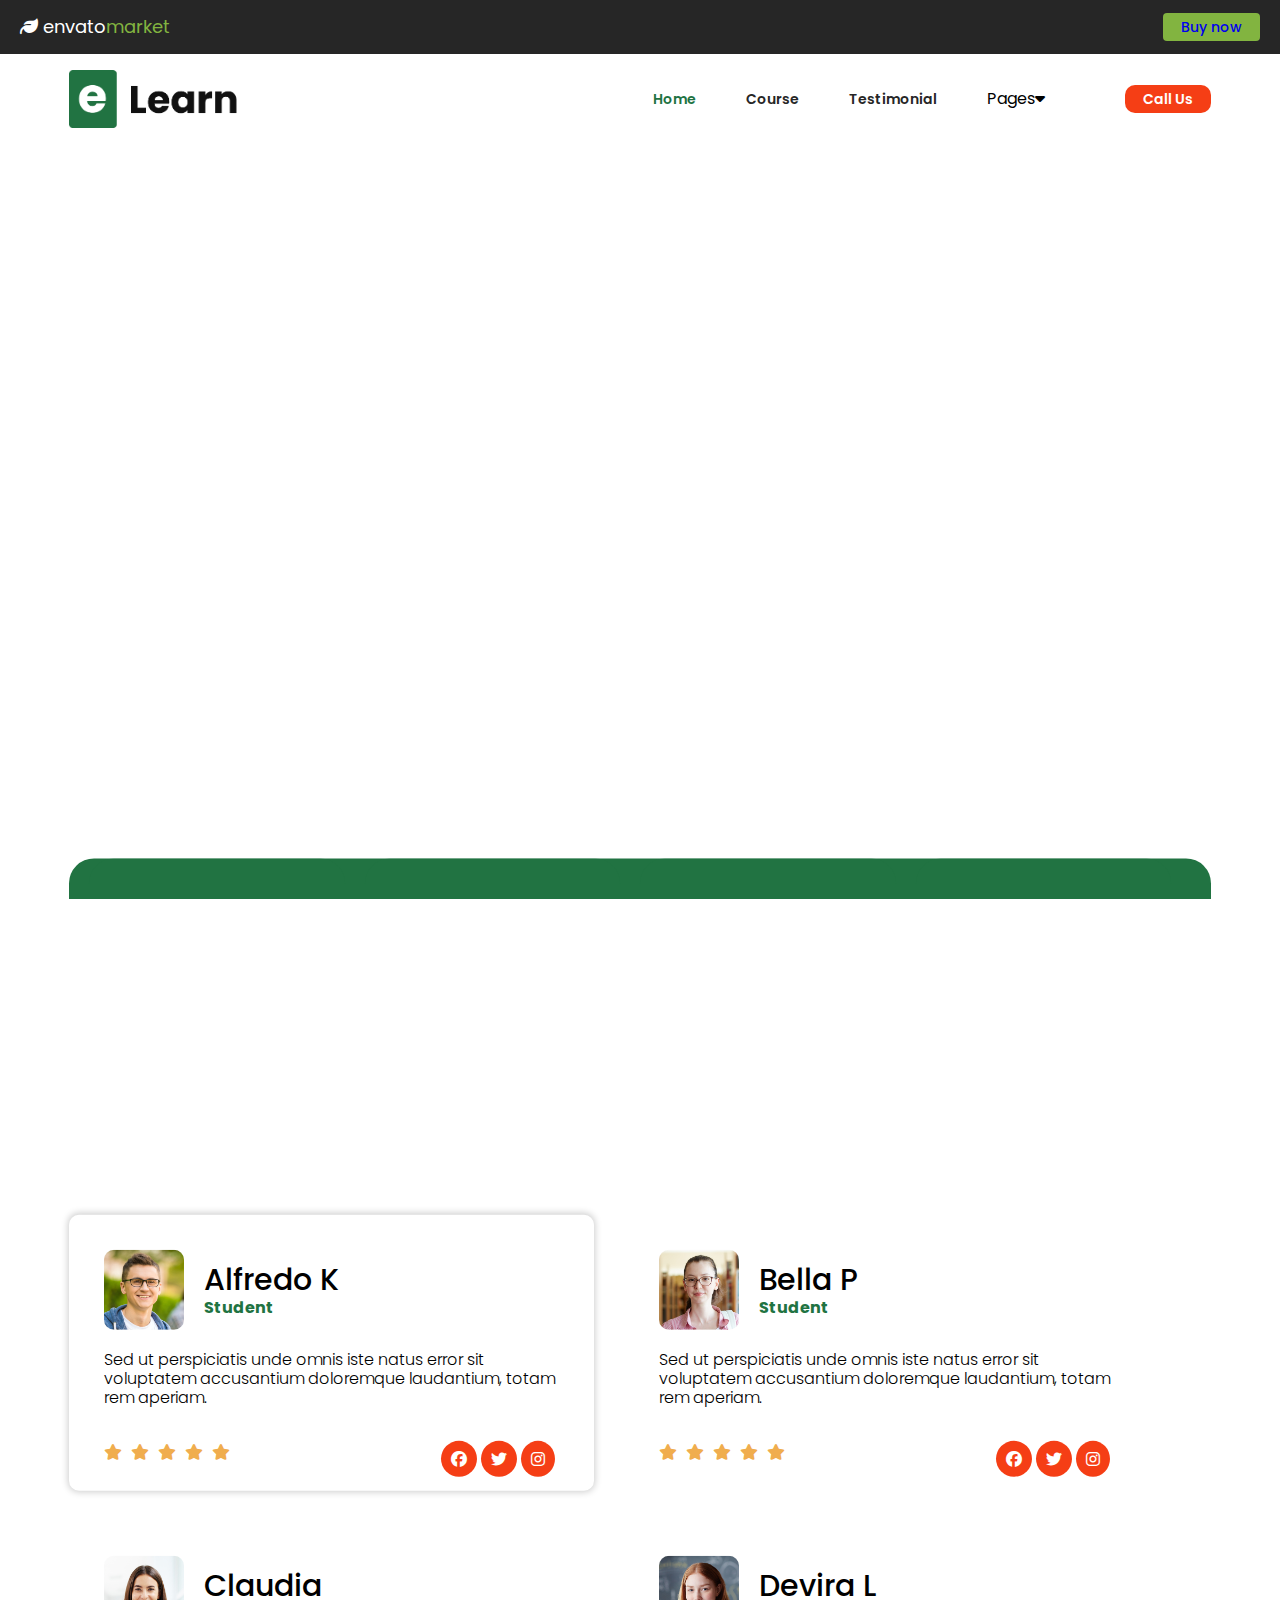
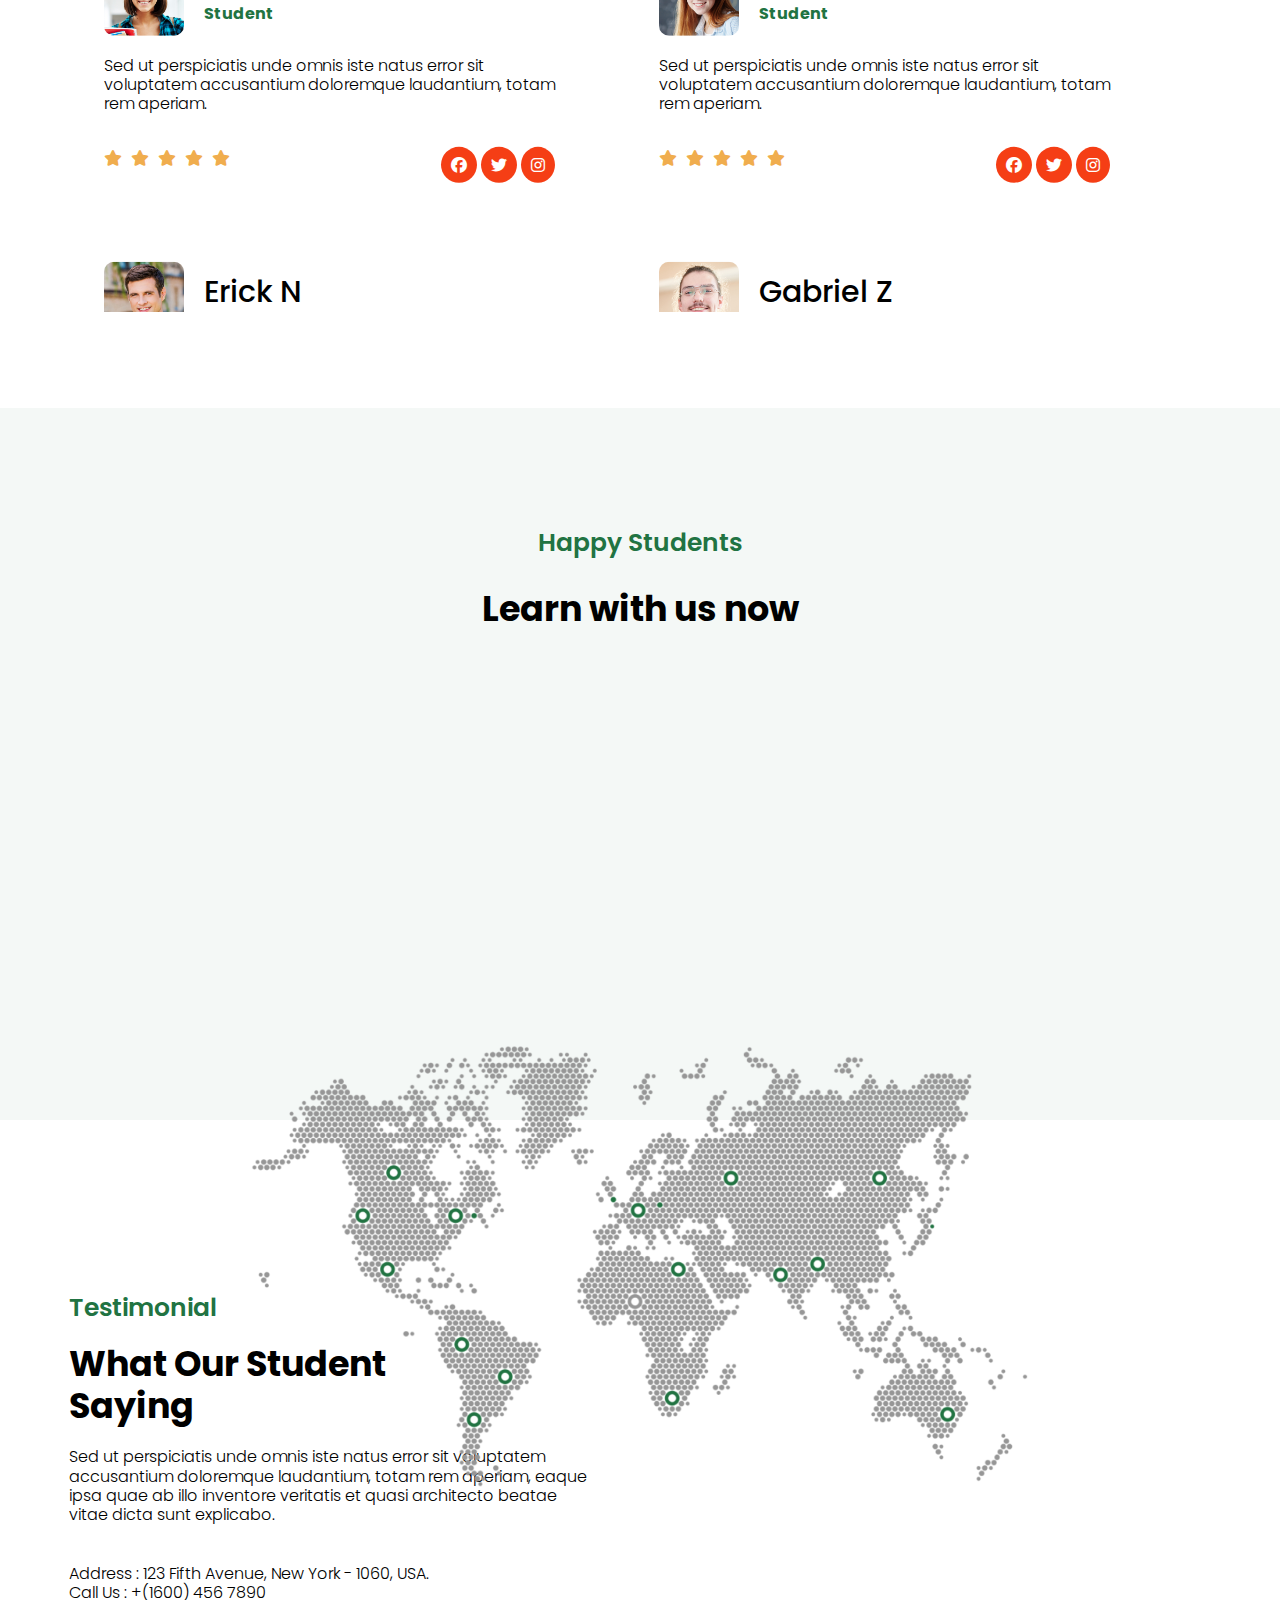
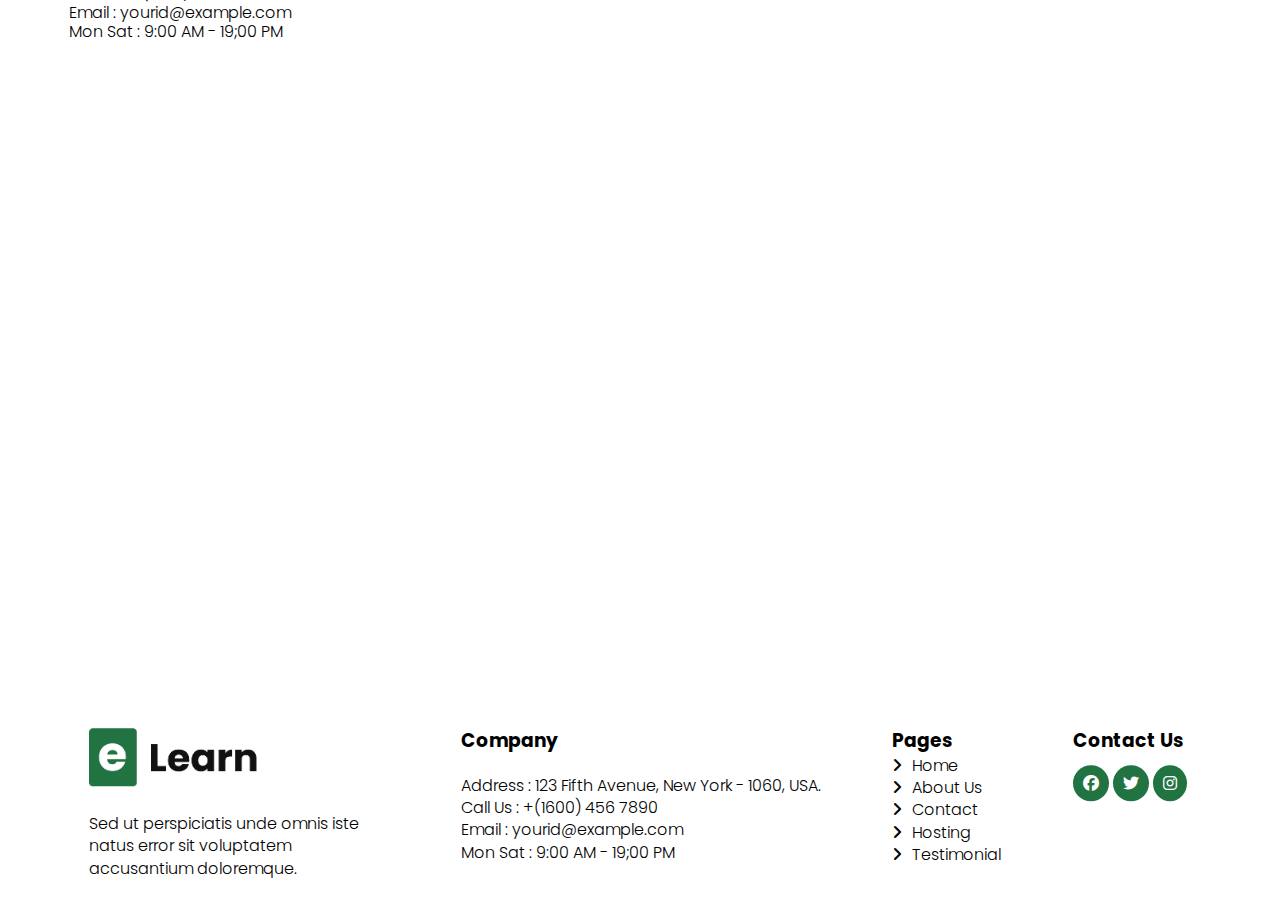
<file: testimonial.html>
<!DOCTYPE html>
<html lang="en">
    <head>
        <meta charset="UTF-8" />
        <meta http-equiv="X-UA-Compatible" content="IE=edge" />
        <meta name="viewport" content="width=device-width, initial-scale=1.0" />
        <title>Learn clone</title>
        <link
            href="https://fonts.googleapis.com/css2?family=Poppins:wght@300;500;600;700&display=swap"
            rel="stylesheet"
        />
        <link
            rel="stylesheet"
            href="https://cdnjs.cloudflare.com/ajax/libs/font-awesome/6.1.1/css/all.min.css"
        />
        <link rel="stylesheet" href="style.css" />
        <link rel="stylesheet" href="responsive.css" />
    </head>
    <body>
        <div class="wrapper">
            <div class="notification">
                <div class="notification__logo">
                    <a href="#">
                        <i class="fa-solid fa-leaf"></i> envato<span
                            >market</span
                        ></a
                    >
                </div>
                <a href="index.html" class="btn buynow btn-radius">Buy now</a>
            </div>
            <div class="content">
                <div class="container">
                    <div class="heading__wrapper">
                        <img src="./img/Logo.png" alt="" class="heading-img" />
                        <nav class="nav__item">
                            <ul class="list">
                                <li class="list__link">
                                    <a
                                        href="index.html"
                                        class="list__link--item active"
                                        >Home</a
                                    >
                                </li>
                                <li class="list__link">
                                    <a
                                        href="course.html"
                                        class="list__link--item"
                                        >Course</a
                                    >
                                </li>
                                <li class="list__link">
                                    <a
                                        href="testimonial.html"
                                        class="list__link--item"
                                        >Testimonial</a
                                    >
                                </li>
                                <li class="list__link">
                                    Pages<i class="fa-solid fa-caret-down"></i>

                                    <ul class="list__children">
                                        <li class="list__children--item">
                                            <a href="#">404 Page</a>
                                        </li>
                                        <li class="list__children--item">
                                            <a href="#">About</a>
                                        </li>
                                        <li class="list__children--item">
                                            <a href="#">Archives</a>
                                        </li>
                                        <li class="list__children--item">
                                            <a href="#">Contact</a>
                                        </li>
                                        <li class="list__children--item">
                                            <a href="#">FAQ</a>
                                        </li>
                                        <li class="list__children--item">
                                            <a href="#">Subcription</a>
                                        </li>
                                    </ul>
                                </li>
                                <li class="list__link">
                                    <a
                                        href="#"
                                        class="list__link--item btn btn-call"
                                        >Call Us</a
                                    >
                                </li>
                            </ul>
                        </nav>
                        <!--Mobile-->
                        <i class="fa-solid fa-bars bars"></i>

                        <nav class="nav__item-mobile">
                            <div class="close-icon">
                                <i class="fa-solid fa-xmark close"></i>
                            </div>
                            <ul class="list-mobile">
                                <li class="list__link-mobile">
                                    <a
                                        href="index.html"
                                        class="list__link--item-mobile active"
                                        >Home</a
                                    >
                                </li>
                                <li class="list__link-mobile">
                                    <a
                                        href="course.html"
                                        class="list__link--item-mobile"
                                        >Course</a
                                    >
                                </li>
                                <li class="list__link-mobile">
                                    <a
                                        href="testimonial.html"
                                        class="list__link--item-mobile"
                                        >Testimonial</a
                                    >
                                </li>
                                <li class="list__link-mobile">
                                    Pages
                                    <div class="down__mobile">
                                        <i class="fa-solid fa-caret-down"></i>
                                    </div>

                                    <ul class="list__children-mobile">
                                        <li class="list__children--item-mobile">
                                            <a href="#">404 Page</a>
                                        </li>
                                        <li class="list__children--item-mobile">
                                            <a href="#">About</a>
                                        </li>
                                        <li class="list__children--item-mobile">
                                            <a href="#">Archives</a>
                                        </li>
                                        <li class="list__children--item-mobile">
                                            <a href="#">Contact</a>
                                        </li>
                                        <li class="list__children--item-mobile">
                                            <a href="#">FAQ</a>
                                        </li>
                                        <li class="list__children--item-mobile">
                                            <a href="#">Subcription</a>
                                        </li>
                                    </ul>
                                </li>
                                <li class="list__link-mobile call">
                                    <a
                                        href="#"
                                        class="list__link--item btn btn-call"
                                        >Call Us</a
                                    >
                                </li>
                            </ul>
                        </nav>
                        <div class="overlight"></div>
                    </div>
                    <!-- course -->
                    <div class="course">
                        <div class="container">
                            <div class="courses__wrapper">
                                <div class="course__left">
                                    <p
                                        class="about left-to-right show-on-scroll"
                                    >
                                        Happy Students
                                    </p>
                                    <h3
                                        class="title left-to-right show-on-scroll"
                                    >
                                        Learn with us now
                                    </h3>
                                    <p
                                        class="desc left-to-right show-on-scroll"
                                    >
                                        Sed ut perspiciatis unde omnis iste
                                        natus error sit voluptatem accusantium
                                        doloremque laudantium, totam rem
                                        aperiam, eaque ipsa quae ab illo
                                        inventore veritatis et quasi architecto
                                        beatae vitae dicta sunt explicabo.
                                    </p>
                                </div>
                                <div
                                    class="course__right right-to-left show-on-scroll"
                                >
                                    <img
                                        src="./img/college-student-DPVEMEX.png"
                                        alt=""
                                    />
                                </div>
                            </div>
                        </div>
                    </div>
                    <div class="point bottom-to-top show-on-scroll">
                        <div class="container">
                            <!--evaluate -->
                            <div class="evaluate__wrapper mobile">
                                <div class="evaluate__block point">
                                    <h3 class="evaluate__number">48K</h3>
                                    <div class="evaluate__star">
                                        <i class="fa-solid fa-star"></i>
                                        <i class="fa-solid fa-star"></i>
                                        <i class="fa-solid fa-star"></i>
                                        <i class="fa-solid fa-star"></i>
                                        <i class="fa-solid fa-star"></i>
                                    </div>
                                    <p class="evaluate__text">Active Student</p>
                                </div>
                                <div class="evaluate__block point">
                                    <h3 class="evaluate__number">2.5K</h3>
                                    <div class="evaluate__star">
                                        <i class="fa-solid fa-star"></i>
                                        <i class="fa-solid fa-star"></i>
                                        <i class="fa-solid fa-star"></i>
                                        <i class="fa-solid fa-star"></i>
                                        <i class="fa-solid fa-star"></i>
                                    </div>
                                    <p class="evaluate__text">Teachers</p>
                                </div>
                                <div class="evaluate__block point">
                                    <h3 class="evaluate__number">906</h3>
                                    <div class="evaluate__star">
                                        <i class="fa-solid fa-star"></i>
                                        <i class="fa-solid fa-star"></i>
                                        <i class="fa-solid fa-star"></i>
                                        <i class="fa-solid fa-star"></i>
                                        <i class="fa-solid fa-star"></i>
                                    </div>
                                    <p class="evaluate__text">Classes</p>
                                </div>
                                <div class="evaluate__block point">
                                    <h3 class="evaluate__number">20K</h3>
                                    <div class="evaluate__star">
                                        <i class="fa-solid fa-star"></i>
                                        <i class="fa-solid fa-star"></i>
                                        <i class="fa-solid fa-star"></i>
                                        <i class="fa-solid fa-star"></i>
                                        <i class="fa-solid fa-star"></i>
                                    </div>
                                    <p class="evaluate__text">2,876 Rating</p>
                                </div>
                            </div>
                        </div>
                    </div>
                </div>
            </div>

            <!-- testimonial info -->
            <div class="people">
                <div class="container">
                    <div class="people__wrapper">
                        <div
                            class="people__block shadow bottom-to-top show-on-scroll"
                        >
                            <div class="people__image">
                                <img
                                    src="./img/students-outdoors-NG9QQK5.jpg"
                                    alt=""
                                    class="people__img"
                                />
                                <div class="people__name">
                                    <h3 class="people__names">Alfredo K</h3>
                                    <p class="people__student">Student</p>
                                </div>
                            </div>
                            <p class="desc">
                                Sed ut perspiciatis unde omnis iste natus error
                                sit voluptatem accusantium doloremque
                                laudantium, totam rem aperiam.
                            </p>
                            <div class="people__star">
                                <div class="evaluate__star">
                                    <i class="fa-solid fa-star"></i>
                                    <i class="fa-solid fa-star"></i>
                                    <i class="fa-solid fa-star"></i>
                                    <i class="fa-solid fa-star"></i>
                                    <i class="fa-solid fa-star"></i>
                                </div>
                                <div class="footer__mxh testimonial">
                                    <a href="#"
                                        ><i class="fa-brands fa-facebook"></i
                                    ></a>
                                    <a href="#"
                                        ><i class="fa-brands fa-twitter"></i
                                    ></a>
                                    <a href="#"
                                        ><i class="fa-brands fa-instagram"></i>
                                    </a>
                                </div>
                            </div>
                        </div>

                        <div class="people__block bottom-to-top show-on-scroll">
                            <div class="people__image">
                                <img
                                    src="./img/student-with-copybooks-ZWTW5G9.jpg"
                                    alt=""
                                    class="people__img"
                                />
                                <div class="people__name">
                                    <h3 class="people__names">Bella P</h3>
                                    <p class="people__student">Student</p>
                                </div>
                            </div>
                            <p class="desc">
                                Sed ut perspiciatis unde omnis iste natus error
                                sit voluptatem accusantium doloremque
                                laudantium, totam rem aperiam.
                            </p>
                            <div class="people__star">
                                <div class="evaluate__star">
                                    <i class="fa-solid fa-star"></i>
                                    <i class="fa-solid fa-star"></i>
                                    <i class="fa-solid fa-star"></i>
                                    <i class="fa-solid fa-star"></i>
                                    <i class="fa-solid fa-star"></i>
                                </div>
                                <div class="footer__mxh testimonial">
                                    <a href="#"
                                        ><i class="fa-brands fa-facebook"></i
                                    ></a>
                                    <a href="#"
                                        ><i class="fa-brands fa-twitter"></i
                                    ></a>
                                    <a href="#"
                                        ><i class="fa-brands fa-instagram"></i>
                                    </a>
                                </div>
                            </div>
                        </div>

                        <div class="people__block bottom-to-top show-on-scroll">
                            <div class="people__image">
                                <img
                                    src="./img/female-student-KYSYCYQ.jpg"
                                    alt=""
                                    class="people__img"
                                />
                                <div class="people__name">
                                    <h3 class="people__names">Claudia</h3>
                                    <p class="people__student">Student</p>
                                </div>
                            </div>
                            <p class="desc">
                                Sed ut perspiciatis unde omnis iste natus error
                                sit voluptatem accusantium doloremque
                                laudantium, totam rem aperiam.
                            </p>
                            <div class="people__star">
                                <div class="evaluate__star">
                                    <i class="fa-solid fa-star"></i>
                                    <i class="fa-solid fa-star"></i>
                                    <i class="fa-solid fa-star"></i>
                                    <i class="fa-solid fa-star"></i>
                                    <i class="fa-solid fa-star"></i>
                                </div>
                                <div class="footer__mxh testimonial">
                                    <a href="#"
                                        ><i class="fa-brands fa-facebook"></i
                                    ></a>
                                    <a href="#"
                                        ><i class="fa-brands fa-twitter"></i
                                    ></a>
                                    <a href="#"
                                        ><i class="fa-brands fa-instagram"></i>
                                    </a>
                                </div>
                            </div>
                        </div>

                        <div class="people__block bottom-to-top show-on-scroll">
                            <div class="people__image">
                                <img
                                    src="./img/student-in-classroom-ZN3ZZYX.jpg"
                                    alt=""
                                    class="people__img"
                                />
                                <div class="people__name">
                                    <h3 class="people__names">Devira L</h3>
                                    <p class="people__student">Student</p>
                                </div>
                            </div>
                            <p class="desc">
                                Sed ut perspiciatis unde omnis iste natus error
                                sit voluptatem accusantium doloremque
                                laudantium, totam rem aperiam.
                            </p>
                            <div class="people__star">
                                <div class="evaluate__star">
                                    <i class="fa-solid fa-star"></i>
                                    <i class="fa-solid fa-star"></i>
                                    <i class="fa-solid fa-star"></i>
                                    <i class="fa-solid fa-star"></i>
                                    <i class="fa-solid fa-star"></i>
                                </div>
                                <div class="footer__mxh testimonial">
                                    <a href="#"
                                        ><i class="fa-brands fa-facebook"></i
                                    ></a>
                                    <a href="#"
                                        ><i class="fa-brands fa-twitter"></i
                                    ></a>
                                    <a href="#"
                                        ><i class="fa-brands fa-instagram"></i>
                                    </a>
                                </div>
                            </div>
                        </div>

                        <div class="people__block bottom-to-top show-on-scroll">
                            <div class="people__image">
                                <img
                                    src="./img/confident-student-TFHBR24.jpg"
                                    alt=""
                                    class="people__img"
                                />
                                <div class="people__name">
                                    <h3 class="people__names">Erick N</h3>
                                    <p class="people__student">Student</p>
                                </div>
                            </div>
                            <p class="desc">
                                Sed ut perspiciatis unde omnis iste natus error
                                sit voluptatem accusantium doloremque
                                laudantium, totam rem aperiam.
                            </p>
                            <div class="people__star">
                                <div class="evaluate__star">
                                    <i class="fa-solid fa-star"></i>
                                    <i class="fa-solid fa-star"></i>
                                    <i class="fa-solid fa-star"></i>
                                    <i class="fa-solid fa-star"></i>
                                    <i class="fa-solid fa-star"></i>
                                </div>
                                <div class="footer__mxh testimonial">
                                    <a href="#"
                                        ><i class="fa-brands fa-facebook"></i
                                    ></a>
                                    <a href="#"
                                        ><i class="fa-brands fa-twitter"></i
                                    ></a>
                                    <a href="#"
                                        ><i class="fa-brands fa-instagram"></i>
                                    </a>
                                </div>
                            </div>
                        </div>

                        <div class="people__block bottom-to-top show-on-scroll">
                            <div class="people__image">
                                <img
                                    src="./img/student-in-the-class-8AM9ZYN.jpg"
                                    alt=""
                                    class="people__img"
                                />
                                <div class="people__name">
                                    <h3 class="people__names">Gabriel Z</h3>
                                    <p class="people__student">Student</p>
                                </div>
                            </div>
                            <p class="desc">
                                Sed ut perspiciatis unde omnis iste natus error
                                sit voluptatem accusantium doloremque
                                laudantium, totam rem aperiam.
                            </p>
                            <div class="people__star">
                                <div class="evaluate__star">
                                    <i class="fa-solid fa-star"></i>
                                    <i class="fa-solid fa-star"></i>
                                    <i class="fa-solid fa-star"></i>
                                    <i class="fa-solid fa-star"></i>
                                    <i class="fa-solid fa-star"></i>
                                </div>
                                <div class="footer__mxh testimonial">
                                    <a href="#"
                                        ><i class="fa-brands fa-facebook"></i
                                    ></a>
                                    <a href="#"
                                        ><i class="fa-brands fa-twitter"></i
                                    ></a>
                                    <a href="#"
                                        ><i class="fa-brands fa-instagram"></i>
                                    </a>
                                </div>
                            </div>
                        </div>
                    </div>
                </div>
            </div>

            <!-- word-->

            <div class="words">
                <p class="about bottom-to-top show-on-scroll">Happy Students</p>
                <h3 class="title word bottom-to-top show-on-scroll">
                    Learn with us now
                </h3>
                <div class="words__img">
                    <img
                        src="./img/business-dotted-world-map-KAKTEK5-1024x640.png"
                        alt=""
                        class="bottom-to-top show-on-scroll"
                    />
                </div>
            </div>
            <!-- Testimonial -->
            <div class="testimonial">
                <div class="container">
                    <div class="testimonial__wrapper testimonial">
                        <div class="course__blocks testimonial">
                            <p class="about">Testimonial</p>
                            <h3 class="title">What Our Student Saying</h3>
                            <p class="desc">
                                Sed ut perspiciatis unde omnis iste natus error
                                sit voluptatem accusantium doloremque
                                laudantium, totam rem aperiam, eaque ipsa quae
                                ab illo inventore veritatis et quasi architecto
                                beatae vitae dicta sunt explicabo.
                            </p>

                            <div class="testimonial__info">
                                <p class="desc">
                                    Address : 123 Fifth Avenue, New York - 1060,
                                    USA.
                                    <br />
                                    Call Us : +(1600) 456 7890
                                    <br />
                                    Email : yourid@example.com
                                    <br />
                                    Mon Sat : 9:00 AM - 19;00 PM
                                </p>
                            </div>
                        </div>
                        <div
                            class="testimonial__img right-to-left show-on-scroll"
                        >
                            <img
                                src="./img/dispatcher-Y5RFXUA.jpg"
                                alt=""
                                class="banner__img tablet testimonial"
                            />
                        </div>
                    </div>
                    <div class="ready left-to-right show-on-scroll">
                        <h3 class="title ready">
                            Are You Ready to Start Course Now?
                        </h3>
                        <div class="ready__btn">
                            <a href="#" class="btn btn-call btn-sizeL"
                                >Get Started</a
                            >
                            <a href="#" class="btn btn-call btn-sizeL ml bg-t"
                                >Contact Us</a
                            >
                        </div>
                    </div>
                </div>
            </div>
            <!-- footer -->
            <div class="footer bottom-to-top show-on-scroll">
                <div class="container">
                    <div class="footer__wrapper">
                        <div class="footer__block">
                            <img
                                src="./img/Logo.png"
                                alt=""
                                class="heading-img"
                            />
                            <p class="desc">
                                Sed ut perspiciatis unde omnis iste natus error
                                sit voluptatem accusantium doloremque.
                            </p>
                        </div>
                        <div class="footer__block">
                            <h3 class="testimonial__name">Company</h3>
                            <p class="desc">
                                Address : 123 Fifth Avenue, New York - 1060,
                                USA.
                                <br />
                                Call Us : +(1600) 456 7890
                                <br />
                                Email : yourid@example.com
                                <br />
                                Mon Sat : 9:00 AM - 19;00 PM
                            </p>
                        </div>
                        <div class="footer__block">
                            <h3 class="testimonial__name">Pages</h3>
                            <div class="footer__icon">
                                <i class="fa-solid fa-angle-right"></i>
                                <span class="footer__desc">Home</span>
                            </div>
                            <div class="footer__icon">
                                <i class="fa-solid fa-angle-right"></i>
                                <span class="footer__desc"> About Us</span>
                            </div>
                            <div class="footer__icon">
                                <i class="fa-solid fa-angle-right"></i>
                                <span class="footer__desc">Contact</span>
                            </div>
                            <div class="footer__icon">
                                <i class="fa-solid fa-angle-right"></i>
                                <span class="footer__desc">Hosting</span>
                            </div>
                            <div class="footer__icon">
                                <i class="fa-solid fa-angle-right"></i>
                                <span class="footer__desc">Testimonial</span>
                            </div>
                        </div>
                        <div class="footer__block">
                            <h3 class="testimonial__name">Contact Us</h3>
                            <div class="footer__mxh">
                                <a href="#"
                                    ><i class="fa-brands fa-facebook"></i
                                ></a>
                                <a href="#"
                                    ><i class="fa-brands fa-twitter"></i
                                ></a>
                                <a href="#"
                                    ><i class="fa-brands fa-instagram"></i>
                                </a>
                            </div>
                        </div>
                    </div>
                </div>
            </div>
        </div>
        <script src="app.js"></script>
    </body>
</html>
</file>
<file: style.css>
* {
    margin: 0;
    padding: 0;
    box-sizing: border-box;
}

:root {
    --text-color: #262626;
    --background-color: #217342;
    --text-hover: #f53e15;
}

body {
    font-family: "Poppins", sans-serif;
    line-height: 1.2;
}
a {
    text-decoration: none;
}
.wrapper {
    width: 100%;
    height: 100vh;
}

.container {
    max-width: 1182px;
    padding-left: 20px;
    padding-right: 20px;
    margin: 0 auto;
    overflow: hidden;
}
.notification {
    color: white;
    font-size: 18px;
    height: 54px;
    display: flex;
    align-items: center;
    justify-content: space-between;
    padding: 20px;
    background-color: var(--text-color);
    position: fixed;
    top: 0;
    width: 100%;
    z-index: 10;
}

.notification__logo span {
    color: #82b440;
}
.notification__logo a {
    color: white;
}
.btn {
    padding: 6px 18px;
    font-size: 14px;
    font-weight: 500;
}
.btn-radius {
    border-radius: 4px;
}
.btn.buynow {
    background-color: #82b440;
}
.btn.buynow:hover {
    filter: brightness(0.9);
}
.btn-call {
    background-color: var(--text-hover);
    color: white !important;
    border-radius: 10px;
    display: block;
}
.btn-call:hover {
    animation: zoomBtn 0.3s;
    background-color: var(--background-color);
}
@keyframes zoomBtn {
    0% {
        transform: scale(0.7);
    }
    100% {
        transform: scale(1);
    }
}

.heading {
}
.heading__wrapper {
    margin-top: 70px;
    display: flex;
    align-items: center;
    justify-content: space-between;
}
.heading-img {
    width: 170px;
    height: 58px;
}
.nav__item .list {
    list-style: none;
    display: flex;
    align-items: center;
}
.nav__item .list a {
    color: var(--text-color);
    font-size: 14px;
    font-weight: 600;
    transition: 0.5s;
}
.list__link {
    margin-left: 50px;
}
.list__link .list__link--item:hover {
    color: var(--text-hover);
}
.list__link:nth-child(4):hover {
    color: var(--text-hover);
}
.list__link:nth-child(4) {
    position: relative;
    cursor: pointer;
    transition: 0.5s;
}

.list__link:nth-child(4):hover .list__children {
    display: block;
}
.list__link:last-child {
    margin-left: 80px;
}
.list__link--item.active {
    color: var(--background-color) !important;
}
.list__children {
    position: absolute;
    background-color: #ffffff;
    width: 190px;
    left: -20px;
    box-shadow: 0px 1px 15px -3px #000000;
    display: none;
    animation: topBottom 1s;
    z-index: 999;
}
@keyframes topBottom {
    0% {
        top: -10px;
    }
    100% {
        top: 20px;
    }
}
.list__children--item {
    list-style: none;
}
.list__children--item:hover {
    background-color: var(--text-hover);
}
.list__children--item a:hover {
    color: white !important;
}
.list__children--item a {
    padding: 16px;
    width: 100%;
    display: block;
}
.banner {
    margin-top: 50px;
    background-color: var(--background-color);
    border-radius: 40px;
    height: 590px;
}
.banner__heading {
    font-size: 40px;
    width: 80%;
    line-height: 1.2;
}
.banner__wrapper {
    display: flex;
    align-items: center;
    justify-content: center;
    padding: 20px;
    color: white;
}

.banner__desc {
    margin: 50px 0;
    font-weight: 300;
    line-height: 1.4;
}
.banner__img {
    height: 480px;
    z-index: 999;
}
.banner__btn {
    display: flex;
    align-items: center;
}
.btn-sizeL {
    background-color: white;
    color: var(--background-color) !important;
    padding: 15px 30px;
    font-size: 18px;
    animation: zoomBtn1 1s;
}
.btn-sizeL:hover {
    background-color: var(--text-hover);
    color: white !important;
}
@keyframes zoomBtn1 {
    0% {
        transform: scale(0.7);
    }
    100% {
        transform: scale(1);
    }
}
.banner__more {
    color: white;
    margin-left: 20px;
}
.banner__more a {
    font-size: 20px;
    color: white;
}
.banner__more:hover {
    animation: zoomBtn 0.3s linear;
}
.banner__icon {
    background-color: white;
    border-radius: 25px;
    padding: 2px;
    font-size: 14px;
    color: var(--background-color);
    margin-left: 10px;
}

.evaluate__wrapper {
    display: flex;
    align-items: center;

    justify-content: space-between;
}
.evaluate__wrapper.home {
    margin-top: 95px;
}
.evaluate__title {
    width: 430px;
    font-size: 30px;
    line-height: 1.2;
}
.evaluate__block-wrap {
    display: flex;
}
.evaluate__block {
    background-color: white;
    box-shadow: 0px 0px 7px 1px rgba(0, 0, 0, 0.2);
    padding: 20px 0;
    text-align: center;
    width: 318px;
    border-radius: 25px;
    margin-right: 20px;
}

.evaluate__number {
    font-size: 42px;
    font-weight: 500;
}
.evaluate__star {
    margin: 16px 0;
}
.evaluate__star i {
    position: relative;
    display: inline-block;
}
.evaluate__star i::before {
    display: block;
    font-size: inherit;
    overflow: hidden;
    color: #f0ad4e;
    margin-right: 5px;
}
.procedure {
    margin-top: 194px;
}
.procedure__wrapper {
    display: flex;
    margin-top: 60px;
}
.procedure__about-wrap {
    display: flex;
    flex-direction: column;
    align-items: center;
}
.procedure__block-wrap {
    display: flex;
    align-items: center;
}
.procedure__block {
    width: 285px;
}
.procedure__about {
    color: var(--background-color);
    font-size: 25px;
}
.procedure__title {
    font-size: 35px;
    text-align: center;
    width: 400px;
}
.procedure__image {
    padding: 32px;
    background-color: white;
    width: 100%;
    text-align: center;
    border-radius: 10px;
    box-shadow: 0px 0px 7px 1px rgba(0, 0, 0, 0.2);
}
.procedure__image.icon2 {
    background-color: var(--background-color);
}
.procedure__img {
    width: 110px;
    height: 110px;
}
.procedure__img-title {
    font-size: 26px;
    margin-top: 16px;
    font-weight: 600;
}
.procedure__img-title.icon2 {
    color: white;
}
.procedure__text {
    font-weight: 300;
    margin: 20px 0 40px 0px;
    line-height: 1.4;
}
.banner__more.procedure__btn {
    margin-left: unset;
    display: inline-block;
}

.banner__more.procedure__btn a {
    color: var(--background-color);
}
.banner__more.procedure__btn:hover a,
.banner__more.procedure__btn:hover a i {
    color: var(--text-hover);
}
.procedure__arrow {
    margin-bottom: 143px;
    width: 143px;
}
/* learning */
.learning__wrapper {
    display: flex;
    margin-top: 194px;
}
.about {
    color: var(--background-color);
    font-weight: 600;
    font-size: 25px;
}
.title {
    width: 380px;
    font-size: 35px;
    margin: 20px 0;
}
.desc {
    font-weight: 300;
    margin: 20px 0;
}
.learning__icon {
    display: flex;
    align-items: center;
}
.learning__icon i {
    background-color: var(--background-color);
    display: flex;
    align-items: center;
    justify-content: center;
    border-radius: 50%;
    color: white;
    width: 50px;
    height: 50px;
    font-size: 25px;
    transition: 0.5s;
}
.learning__icon i:hover {
    background-color: var(--text-hover);
}
.learning__text {
    margin-left: 12px;
    font-size: 25px;
    font-weight: 500;
}
.learning__right {
    margin-left: 30px;
}
.leraning__img {
    width: 554px;
    border-radius: 10px;
}
.courses {
    background-color: #f4f8f6;
    margin-top: 96px;
}
.course__wrapper {
    display: flex;
    align-items: center;
    justify-content: space-between;
    flex-wrap: wrap;
    padding: 76px 0;
}
.course__block {
    width: calc(100% / 3);
}
.view-more {
    color: white !important;
    display: inline-block;
    background-color: var(--text-hover);
}
.view-more:hover {
    background-color: var(--background-color);
}
.course__blocks {
    width: 366px;
}
.course__block {
    background-color: white;
    padding: 20px;
    width: 366px;
    box-shadow: 0px 0px 7px 1px rgba(0, 0, 0, 0.2);
    border-radius: 10px;
    margin-top: 20px;
}
.course__star {
    display: flex;
    align-items: center;
    justify-content: space-around;
}
.course__icon {
    display: flex;
    align-items: center;
}
.course__text {
    font-size: 12px;
    margin-left: 12px;
    transition: 0.5s;
    cursor: pointer;
}
.course__text:hover {
    color: #5d15f5;
}
.course__price {
    color: #f64820;
    margin: 0 30px;
    font-size: 14px;
}
.learning__text.course {
    margin-left: unset;
}
.course__img {
    width: 100%;
    border-radius: 10px;
}
.testimonial__wrapper {
    display: flex;
    justify-content: space-between;
    align-items: center;
    margin-top: 115px;
    padding: 0 100px;
}
.testimonial__student {
    font-weight: 300;
    font-size: 12px;
}
.testimonial__info {
    display: flex;
    justify-content: space-between;
}
.banner__more .testimonial {
    color: var(--text-hover);
}
.banner__more .testimonial:hover,
.banner__more .testimonial:hover i {
    color: var(--background-color);
}
.banner__img.testimonial {
    z-index: 10;
}
.color__img {
    width: 350px;
    height: 350px;
    background-color: var(--text-hover);
    position: absolute;
    top: 80px;
    left: 80px;
    border-radius: 50%;
    z-index: -1;
}
.testimonial__img {
    position: relative;
}
.ready {
    display: flex;
    align-items: center;
    justify-content: space-between;
    padding: 42px 48px;
    background-color: var(--background-color);
    border-radius: 25px;
}
.ready__btn {
    display: flex;
}

.title.ready {
    color: white;
    width: 500px;
}
.ml {
    margin-left: 20px;
}
.bg-t {
    background-color: transparent !important;
    border: 1px solid #ccc !important;
    color: white !important;
}
.bg-t:hover {
    background-color: var(--text-hover) !important;
    border: none !important;
}
.footer__wrapper {
    display: flex;
    justify-content: space-between;
    margin-top: 100px;
    line-height: 1.4;
}
.footer__block {
    margin: 0 20px;
}
.footer__block:first-child {
    width: 300px;
}
.footer__desc {
    font-size: 16px;
    font-weight: 300;
    margin-left: 6px;
}
.footer__icon {
}
.footer__mxh {
    display: flex;
    justify-content: space-between;
    margin-top: 10px;
}
.footer__mxh i {
    padding: 10px;
    background-color: var(--background-color);
    border-radius: 50%;
    margin-right: 4px;
    color: white;

    cursor: pointer;
}
.footer__mxh i {
    animation: zoomBtn1 0.5s;
    transition: 0.5s;
}
.footer__mxh i:hover {
    background-color: var(--text-hover);
}

/* Course */
.course {
}
.courses__wrapper {
    display: flex;
    align-items: center;
    justify-content: space-between;
    margin-top: 65px;
}
.course__right {
    position: relative;
}
.course__color {
    position: absolute;
    top: 49px;
    left: 30px;
    z-index: -1;
    width: 450px;
    height: 450px;
    background-color: var(--text-hover);
    border-top-left-radius: 50%;
    border-top-right-radius: 50%;
}

.learning__right.course {
    margin-left: unset;
    margin-right: 30px;
}
.course__btn {
    width: 205px;
    display: flex;
    align-items: center;
}
.course__btn a:hover {
    background-color: var(--background-color);
}
.course__btn a:hover i {
    color: var(--background-color);
}
.course__btn a {
    background-color: var(--text-hover);
    color: white !important;
}
.course__btn i {
    color: var(--text-hover);
}

.courses__popular {
    margin-top: 96px;
}

/* Point */
.point {
    background-color: var(--background-color);
    border-radius: 25px;
    color: white !important;
}
.evaluate__block.point {
    box-shadow: none;
    padding: 40px 0;
}

/* people */

.people__wrapper {
    margin-top: 95px;
    display: flex;
    flex-wrap: wrap;
}

.people__block {
    width: 525px;
    height: 276px;
    padding: 35px;
    margin: 0 30px 30px 0;
    transition: 0.5s;
}
.people__block:hover {
    box-shadow: 0px 0px 7px 1px rgba(0, 0, 0, 0.2);
    border-radius: 10px;
}
.people__block.shadow {
    box-shadow: 0px 0px 7px 1px rgba(0, 0, 0, 0.2);
    border-radius: 10px;
}
.people__image {
    display: flex;
    align-items: center;
}
.people__img {
    width: 80px;
    height: 80px;
    border-radius: 10px;
}
.people__name {
    margin-left: 20px;
}
.people__names {
    font-size: 30px;
    font-weight: 500;
}
.people__student {
    color: var(--background-color);
    font-weight: 700;
}
.people__star {
    display: flex;
    align-items: center;
    justify-content: space-between;
}
.footer__mxh.testimonial i {
    animation: zoomBtn1 0.5s;
    background-color: var(--text-hover);
}
.footer__mxh.testimonial i:hover {
    background-color: var(--background-color);
}
.words {
    background-color: #f4f8f6;
    text-align: center;
    padding-top: 96px;
    margin-top: 96px;
}
.words__img {
}
.words__img img {
    width: 800px;
    height: 500px;
}
.title.word {
    text-align: center;
    width: 100%;
}
.testimonial__wrapper.testimonial {
    padding: unset;
}
.course__blocks.testimonial {
    width: 100%;
}
.banner__img.testimonial {
    border-radius: 10px;
}
.left-to-right {
    transform: translateX(-200%);
    transition: 1.3s;
}
.left-to-right.start {
    transform: translateX(0);
}

.right-to-left {
    transform: translateX(200%);
    transition: 1.3s;
}
.right-to-left.start {
    transform: translateX(0);
}
.bottom-to-top {
    transform: translateY(80%);
    transition: 1.3s;
}
.bottom-to-top.start {
    transform: translateX(0);
}

/* Mobile */
.bars {
    font-size: 16px;
    background-color: var(--background-color);
    color: white;
    padding: 13px 15px;
    border-radius: 2px;
    display: none;
}

.overlight {
    background-color: rgba(0, 0, 0, 0.2);
    position: fixed;
    top: 0;
    left: 0;
    right: 0;
    bottom: 0;
    /* display: none; */
    transform: translateX(-100%);
    transition: 0.5s;
}

.nav__item-mobile {
    position: fixed;
    top: 54px;
    left: 0;
    bottom: 0;
    background-color: white;
    width: 350px;
    z-index: 5;
    padding: 0 10px;
    transform: translateX(-100%);
    transition: 1s;
}
.nav__item-mobile.show {
    display: block;
}
.hide {
    display: none;
    transition: 1s;
}
.list__link-mobile {
    list-style: none;
    padding: 10px 0;
    font-size: 12px;
}
.list__link-mobile a {
    color: var(--text-color);
    font-size: 12px;
}
.list__link-mobile:nth-child(4) {
    position: relative;
}
.list__link--item-mobile.active {
    color: var(--background-color);
}
.list__children-mobile {
    display: none;
}
.show {
    display: block;
}
.list__children--item-mobile {
    padding: 20px 0;
}
.list__children--item-mobile {
    list-style: none;
}

.list__link-mobile.call {
    display: none;
}
.close-icon {
    width: 100%;
    padding: 30px 0;
    margin-bottom: 30px;
}
.close {
    float: right;
    padding: 12px 17px;
    border-radius: 2px;
    color: white;
    background-color: var(--background-color);
}
.down__mobile {
    position: absolute;
    right: 0px;
    top: 10px;
    padding: 10px 0;
    border-radius: 10px;
    width: 40px;
    height: 20px;
    border: 1px solid var(--text-color);
    display: flex;
    text-align: center;
    align-items: center;
    justify-content: center;
}
</file>
<file: responsive.css>
/* Tablet */

@media screen and (min-width: 768px) and (max-width: 1024px) {
    .nav__item {
        display: none;
    }
    .buynow {
        color: #fff;
    }
    .notification__logo {
        font-size: 20px;
    }
    .banner {
        height: unset !important;
    }
    .banner__wrapper {
        flex-direction: unset !important;
    }
    .banner__img {
        height: 316px;
    }

    .banner__btn {
        display: flex !important;
        padding-bottom: 40px;
    }
    .bannef__left {
        padding-top: 80px;
    }
    .evaluate__wrapper.mobile {
        flex-direction: unset !important;
    }

    .course__btn a {
        width: unset;
    }
    .evaluate__title {
        width: 100%;
        text-align: center;
        margin-bottom: 30px;
    }
    .evaluate__block-wrap {
        width: 100%;
        justify-content: space-between;
    }
    .evaluate__block-wrap.mobile {
        display: flex;
    }
    .evaluate__block {
        margin-right: unset;
    }
    .evaluate__block.mobile {
        width: 48%;
    }
    .procedure {
        text-align: center;
    }
    .procedure__title {
        width: 100%;
        text-align: unset !important;
    }
    .procedure__arrow {
        width: 50px;
    }
    .procedure__block {
        width: 205px !important;
    }
    .procedure__wrapper {
        flex-direction: unset !important;
    }
    .procedure__arrow {
        display: block !important;
    }
    .learning__wrapper {
        flex-direction: column;
        padding: 0 80px;
    }
    .learning__text.course {
        text-align: left !important;
        width: unset !important;
    }
    .learning__right {
        margin-left: unset;
    }
    .leraning__img {
        width: 100%;
    }
    .course__blocks {
        width: unset !important;
    }
    .course__blocks.mobiles {
        width: 239px !important;
    }
    .course__blocks.mobile-home {
        width: 404px !important;
    }
    .course__blocks.testimonial {
        width: 80% !important;
    }
    .course__block {
        width: 224px !important;
        padding: 30px 20px;
    }
    .testimonial__img.tablet {
        width: 60% !important;
        margin-bottom: 30px;
    }
    .testimonial__img img {
        width: 100%;
        height: 450px !important;
        object-fit: cover;
    }
    .course__text {
        margin-left: 6px;
    }
    .title {
        width: 100%;
    }
    .course__color {
        position: absolute;
        top: 159px;
        left: 79px;
        width: 330px;
        width: 285px;
    }
    .courses__wrapper {
        flex-direction: unset !important;
    }
    .course__star {
        flex-wrap: wrap;
        justify-content: unset;
        margin-top: 30px;
    }

    .testimonial__wrapper {
        padding: unset;
    }
    .testimonial__wrapper.mobile {
        flex-direction: unset !important;
    }
    .testimonial__wrapper.testimonial {
    }
    .course__blocks.mobile {
        width: 50%;
    }
    .color__img.tablet {
        width: 260px !important;
        height: 260px !important;
        left: 53px !important;
        top: 66px !important;
    }
    .ready {
        flex-direction: column;
        padding: 18px 48px;
    }
    .ready__btn {
        width: unset !important;
        flex-direction: unset !important;
        align-items: center;
    }
    .ml {
        margin-top: 0 !important;
        margin-left: 20px !important;
    }
    .title.ready {
        text-align: center;
    }
    .bars {
        display: block;
    }
    .people__block {
        width: 340px;
        margin-right: 10px !important;
    }
    .words__img img {
        width: 641px !important;
    }
    .footer__mxh {
        margin-top: 0 !important;
    }
}
/* Mobile */
@media screen and (max-width: 768px) {
    .nav__item {
        display: none;
    }
    .nav__item-mobile {
        width: 100%;
    }
    .buynow {
        color: #fff;
    }
    .notification__logo {
        font-size: 16px;
    }
    .banner {
        height: 1117px;
    }
    .banner__wrapper {
        flex-direction: column;
    }
    .courses__wrapper {
        flex-direction: column;
    }
    .banner__btn {
        text-align: center;
        display: unset;
    }
    .banner__more {
        margin-top: 10px;
    }
    .banner__img {
        height: 255px;
    }
    .bannef__left {
        padding-top: 80px;
    }
    .evaluate__wrapper {
        flex-direction: column;
    }

    .evaluate__title {
        width: 100%;
        margin-bottom: 30px;
    }
    .evaluate__block-wrap {
        width: 100%;
        display: unset;
    }
    .evaluate__block {
        margin-right: unset;
        width: 100%;
        margin-top: 20px;
    }
    .procedure__about-wrap {
        display: unset;
    }
    .procedure__title {
        width: 100%;
        text-align: left;
    }
    .procedure__arrow {
        display: none;
    }
    .procedure__block {
        width: 100%;
    }
    .procedure__wrapper {
        flex-direction: column;
    }
    .procedure__text {
        text-align: center;
    }
    .learning__wrapper {
        flex-direction: column;
    }
    .learning__right {
        margin-left: unset;
    }
    .learning__right.course {
        margin-right: unset;
    }
    .leraning__img {
        width: 100%;
    }
    .course__blocks {
        width: 100%;
    }
    .course__block {
        width: 100%;
        padding: 30px 20px;
    }
    .course__btn.mobile {
        width: 205px;
    }
    .course__btn a {
        width: 100%;
    }
    .title {
        width: 100%;
    }

    .course__star {
        margin-top: 30px;
    }
    .testimonial__wrapper {
        padding: unset;
        flex-direction: column;
    }
    .course__blocks.mobile {
        width: 100%;
    }
    .color__img {
        width: 250px;
        height: 250px;
        left: 31px;
        top: 60px;
    }
    .course__price {
        margin: 0 20px !important;
    }
    .course__right img {
        width: 326px;
    }
    .course__color {
        position: absolute;
        top: 60px;
        left: 0;
        width: 330px;
        height: 285px;
    }
    .ready {
        flex-direction: column;
        padding: 10px 10px 40px 10px;
    }
    .ready__btn {
        flex-direction: column;
        width: 100%;
        text-align: left;
    }
    .title.ready {
        text-align: left;
        width: unset;
        padding: unset;
    }
    .btn-sizeL {
        text-align: center;
    }
    .footer__wrapper {
        flex-direction: column;
    }
    .footer__mxh {
        display: unset;
    }
    .footer__icon {
        margin-top: 10px;
    }
    .footer__mxh {
        margin-top: 0 !important;
    }
    .footer__mxh i {
        border-radius: 4px;
        padding: 5px !important;
    }

    .ml {
        margin-left: unset;
        margin-top: 20px;
    }
    .bars {
        display: block;
    }
    .banner__more.procedure__btn {
        width: 100%;
        text-align: center;
        margin-bottom: 30px;
    }
    .learning__text.course {
        text-align: center;
        width: 282px;
    }
    .evaluate__star {
        font-size: 12px;
    }
    .words__img img {
        width: 100%;
        height: auto;
    }
    .people__block {
        margin: unset;
        height: 300px;
    }
}
</file>
